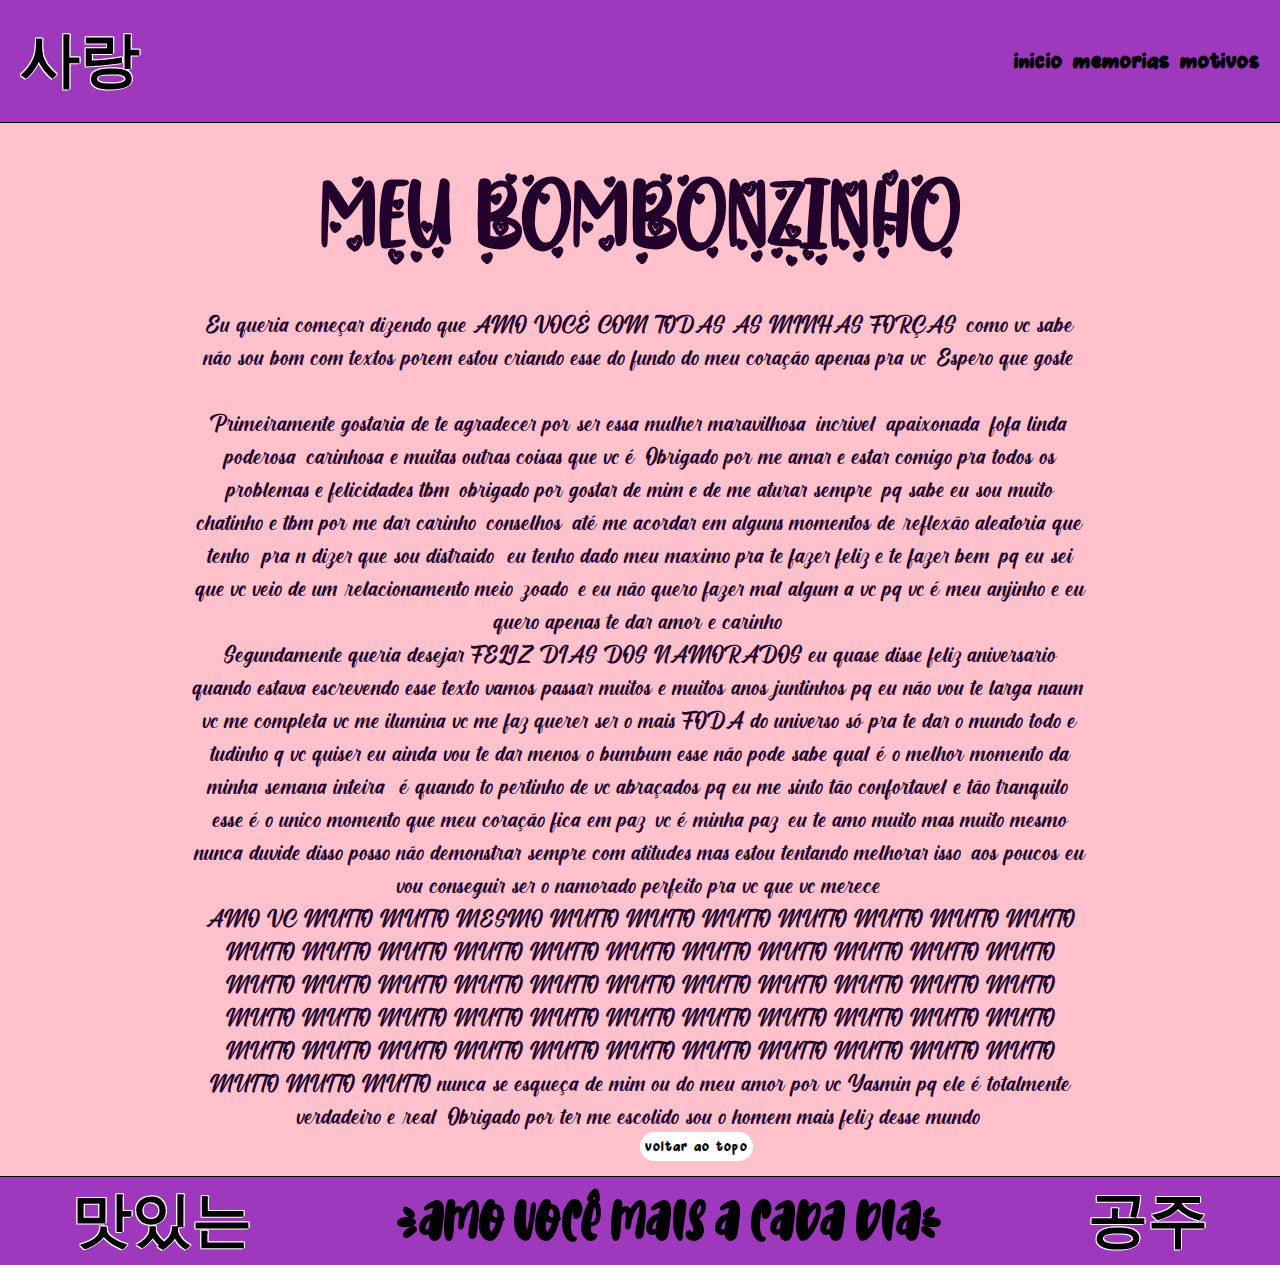
<file: index.html>
<!DOCTYPE html>
<html lang="pt-BR">
  <head>
    <meta charset="UTF-8" />
    <meta http-equiv="X-UA-Compatible" content="IE=edge" />
    <meta name="viewport" content="width=device-width"  initial-scale="1.0" />

    <link rel="stylesheet" href="./tudo/css/style.css">
    <link rel="stylesheet" href="./tudo/css/fonts.css" />
    <link rel="stylesheet" href="./tudo/css/momentos/variaveis.css" />
    <link rel="stylesheet" href="./tudo/css/mobile.css">
    <link rel="shortcut icon" href="./tudo/src/favicon.png" type="image/x-icon" />

    <title>Feliz dia dos Namorados</title>
  </head>

  <body>
    <!--CABEÇALHO-->
    <header id="header">
      <div class="header">
        <h2>사랑</h2>
        <nav class="nav1">
          <div class="headerInfo">
            <ul>
              <li><a class="linkH" href="./index.html" target="_self">inicio</a></li>
              <li><a class="linkH" href="./tudo/momentos.html" target="_self">memorias</a></li>
              <li><a class="linkH" href="./tudo/adicional.html" target="_self">motivos</a></li>
            </ul>
          </div>
        </nav>
      </div>
    </header>
    <main>
      <div class="textoPrincipal">
        <p class="Titulo"><h1>Meu Bombonzinho</h1></p>
          <div class="Texto">
            <p>Eu queria começar dizendo que AMO VOCÊ COM TODAS AS MINHAS FORÇAS, como vc sabe não sou bom com textos
              porem estou criando esse do fundo do meu coração apenas pra vc. Espero que goste.<br>

              <br>Primeiramente gostaria de te agradecer por ser essa mulher maravilhosa, incrivel, apaixonada, fofa
              linda, poderosa, carinhosa e muitas outras coisas que vc é, Obrigado por me amar e estar comigo pra todos
              os problemas e felicidades tbm, obrigado por gostar de mim e de me aturar sempre, pq sabe eu sou muito chatinho
              e tbm por me dar carinho, conselhos, até me acordar em alguns momentos de reflexão aleatoria que tenho (pra n dizer
              que sou distraido) eu tenho dado meu maximo pra te fazer feliz e te fazer bem, pq eu sei que vc veio de um relacionamento
              meio zoado, e eu não quero fazer mal algum a vc pq vc é meu anjinho e eu quero apenas te dar amor e carinho.


              <br>Segundamente queria desejar FELIZ DIAS DOS NAMORADOS eu quase disse feliz aniversario quando estava escrevendo esse texto
              vamos passar muitos e muitos anos juntinhos pq eu não vou te larga naum, vc me completa vc me ilumina vc me faz querer
              ser o mais FODA do universo só pra te dar o mundo todo e tudinho q vc quiser eu ainda vou te dar menos o bumbum esse não pode
              sabe qual é o melhor momento da minha semana inteira? é quando to pertinho de vc abraçados pq eu me sinto tão confortavel e tão
              tranquilo, esse é o unico momento que meu coração fica em paz. vc é minha paz, eu te amo muito mas muito mesmo nunca duvide disso
              posso não demonstrar sempre com atitudes mas estou tentando melhorar isso, aos poucos eu vou conseguir ser o namorado perfeito pra vc
              que vc merece.<br>

              AMO VC MUITO MUITO MESMO MUITO MUITO MUITO MUITO MUITO MUITO MUITO MUITO MUITO MUITO MUITO MUITO MUITO MUITO MUITO MUITO
              MUITO MUITO MUITO MUITO MUITO MUITO MUITO MUITO MUITO MUITO MUITO MUITO MUITO MUITO MUITO MUITO MUITO
              MUITO MUITO MUITO MUITO MUITO MUITO MUITO MUITO MUITO MUITO MUITO MUITO MUITO MUITO MUITO MUITO MUITO MUITO MUITO MUITO MUITO
              nunca se esqueça de mim ou do meu amor por vc Yasmin pq ele é totalmente verdadeiro e real. Obrigado por ter me escolido sou o homem
              mais feliz desse mundo.
            </p>
          </div>
      </div>
      <a class="voltar" href="#header">voltar ao topo</a>
    </main>
    <footer>
      <h2 >맛있는</h2>
      <h6>[AMO VOCÊ MAIS A CADA DIA]</h6>
      <h2 >공주</h2>
    </footer>
  </body>
</html>
</file>
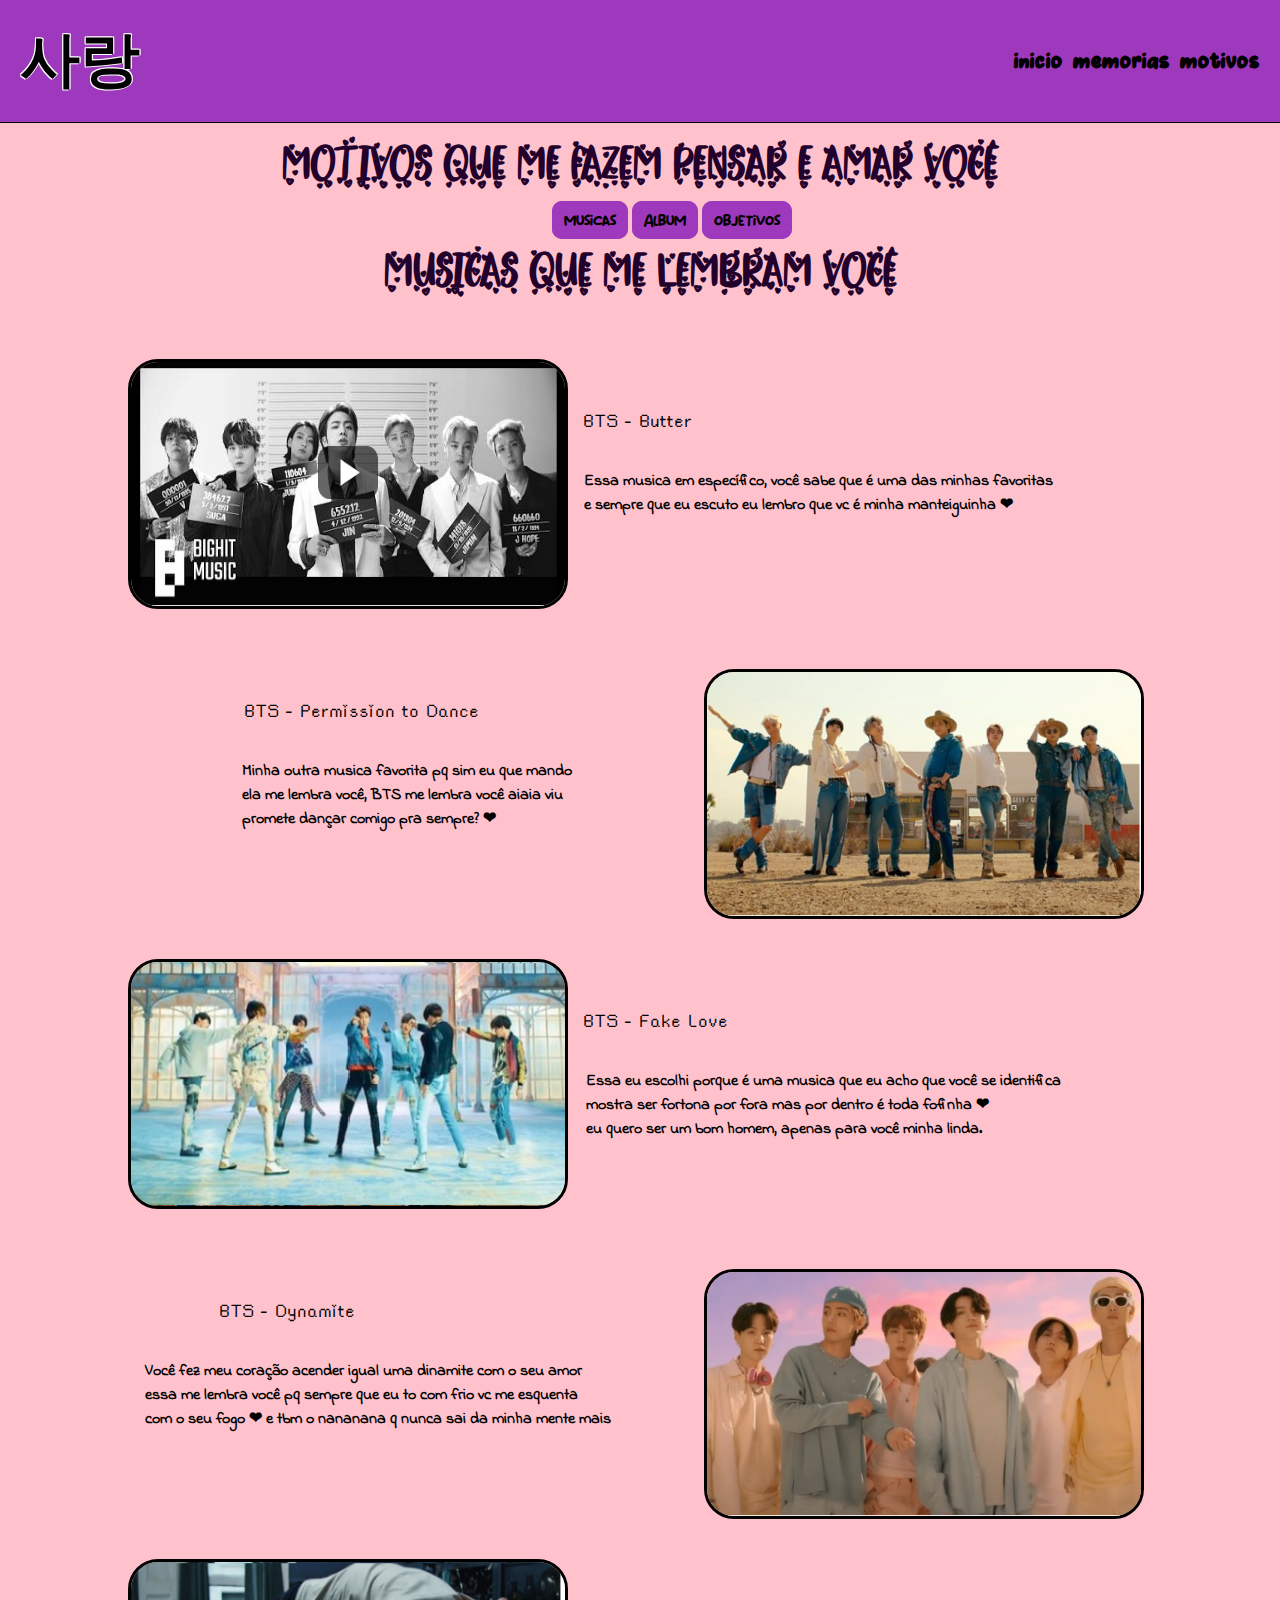
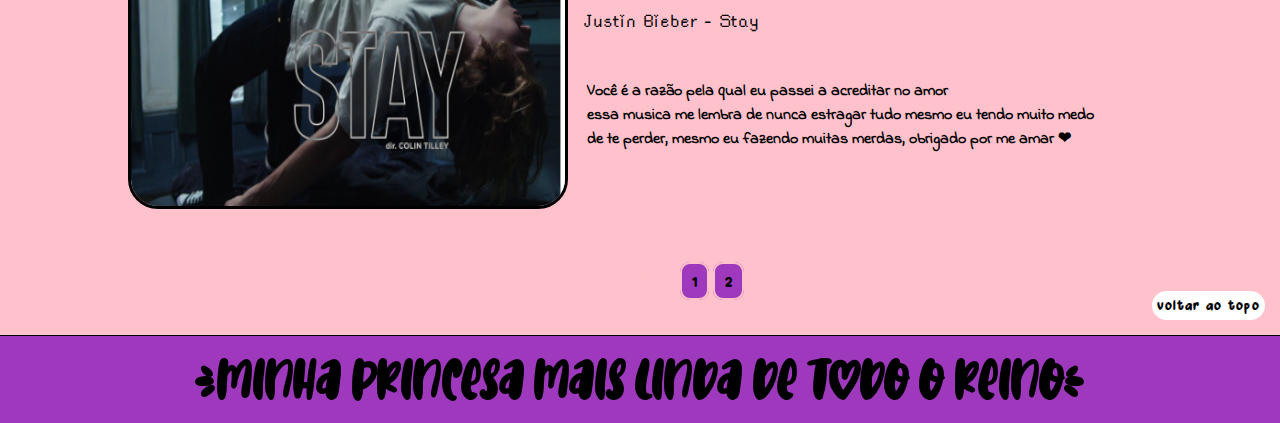
<file: tudo/adicional.html>
<!DOCTYPE html>
<html lang="pt-BR">
  <head>
    <meta charset="UTF-8" />
    <meta http-equiv="X-UA-Compatible" content="IE=edge" />
    <meta name="viewport" content="width=device-width" initial-scale=1.0" />
    <link rel="stylesheet" href="./css/motivos.css" />
    <link rel="stylesheet" href="./css/fonts.css" />
    <link rel="stylesheet" href="./css/momentos/variaveis.css" />
    <link rel="stylesheet" href="./css/mobile.css">

    <link rel="shortcut icon" href="./src/favicon.png" type="image/x-icon" />

    <link rel="preconnect" href="https://fonts.googleapis.com">
    <link rel="preconnect" href="https://fonts.gstatic.com" crossorigin>
    <link href="https://fonts.googleapis.com/css2?family=Indie+Flower&display=swap" rel="stylesheet">

    <title>Motivos</title>
  </head>

  <body>
    <!--CABEÇALHO-->
    <header id="header">
      <div class="header">
        <h2>사랑</h2>
        <nav class="nav1">
          <div class="headerInfo">
            <ul>
              <li>
                <a class="linkH" href="../index.html" target="_self">inicio</a>
              </li>
              <li>
                <a class="linkH" href="./momentos.html" target="_self">memorias</a>
              </li>
              <li>
                <a class="linkH" href="./adicional.html" target="_self">motivos</a>
              </li>
            </ul>
          </div>
        </nav>
      </div>
    </header>
    <main>
      <h1>motivos que me fazem pensar e amar você</h1>
      <nav>
        <ul class="nav3">
          <li><a class="pag" href="./adicional.html" >musicas</a></li>
          <li><a class="pag" href="./bilhetes.html">Album</a></li>
          <li><a class="pag" href="./objetivos.html">objetivos</a></li>
        </ul>
      </nav>
      <h1>musicas que me lembram você</h1>
      <!--Video lado esquerdo 1-->
      <div>
        <div class="videos">
          <img class="video bts1" src="./fotos/bts-1.png" alt="">
            
            <p class="paragrafo1">
            BTS - Butter <br>
            <p class="paragrafo2">
              Essa musica em específico, você sabe que é uma das minhas favoritas<br>
              e sempre que eu escuto eu lembro que vc é minha manteiguinha ❤
            </p> 
          </p>
        </div>
      </div>
      <!--Video lado direito 2-->
      <div>
        <div class="videos">
          <img class="videoDireita" src="./fotos/bts2.png" alt="">
          <p class="paragrafo3">
            BTS - Permission to Dance <br>
            <p class="paragrafo4">
              Minha outra musica favorita pq sim eu que mando<br>
               ela me lembra você, BTS me lembra você aiaia viu<br>
               promete dançar comigo pra sempre? ❤
            </p> 
          </p>
        </div>
      </div>
      <!--Video lado esquerdo 3-->
      <div>
        <div class="videos">
          <img class="video" src="./fotos/bts-3.png" alt="">
          <p class="paragrafo5">
            BTS - Fake Love <br>
            <p class="paragrafo6">
              Essa eu escolhi porque é uma musica que eu acho que você se identifica<br> mostra ser fortona por fora mas por dentro é toda fofinha ❤<br>
              eu quero ser um bom homem, apenas para você minha linda.
            </p> 
          </p>
        </div>
      </div>
      <!--Video lado direito 4-->
      <div>
        <div class="videos">
          <img class="videoDireita" src="./fotos/bts-4.png" alt="">
          <p class="paragrafo7">
            BTS - Dynamite<br>
            <p class="paragrafo8">
              Você fez meu coração acender igual uma dinamite com o seu amor<br> essa me lembra você
              pq sempre que eu to com frio vc me esquenta<br> com o 
              seu fogo ❤ e tbm o nananana q nunca sai da minha mente mais  
            </p> 
          </p>
        </div>
      </div>
      <!--Video lado esquerdo 5-->
      <div>
        <div class="videos">
          <img class="video" src="./fotos/justin-1.png" alt="">
          <p class="paragrafo9">
            Justin Bieber - Stay <br>
            <p class="paragrafo10">
              Você é a razão pela qual eu passei a acreditar no amor<br>
               essa musica me lembra de nunca estragar tudo mesmo eu tendo muito medo<br>
                de te perder, mesmo eu fazendo muitas merdas, obrigado por me amar ❤
            </p> 
          </p>
        </div>
      </div>
      <nav>
        <ul class="nav2">
          <li><a class="pagina" href="./adicional.html" >1</a></li>
          <li><a class="pagina" href="./adicional2.html">2</a></li>
        </ul>
      </nav>
      <a class="voltar" href="#header">voltar ao topo</a>
    </main>
    <footer>
      <h6>[Minha princesa mais linda de todO O reinO]</h6>
    </footer>
  </body>
</html>
</file>
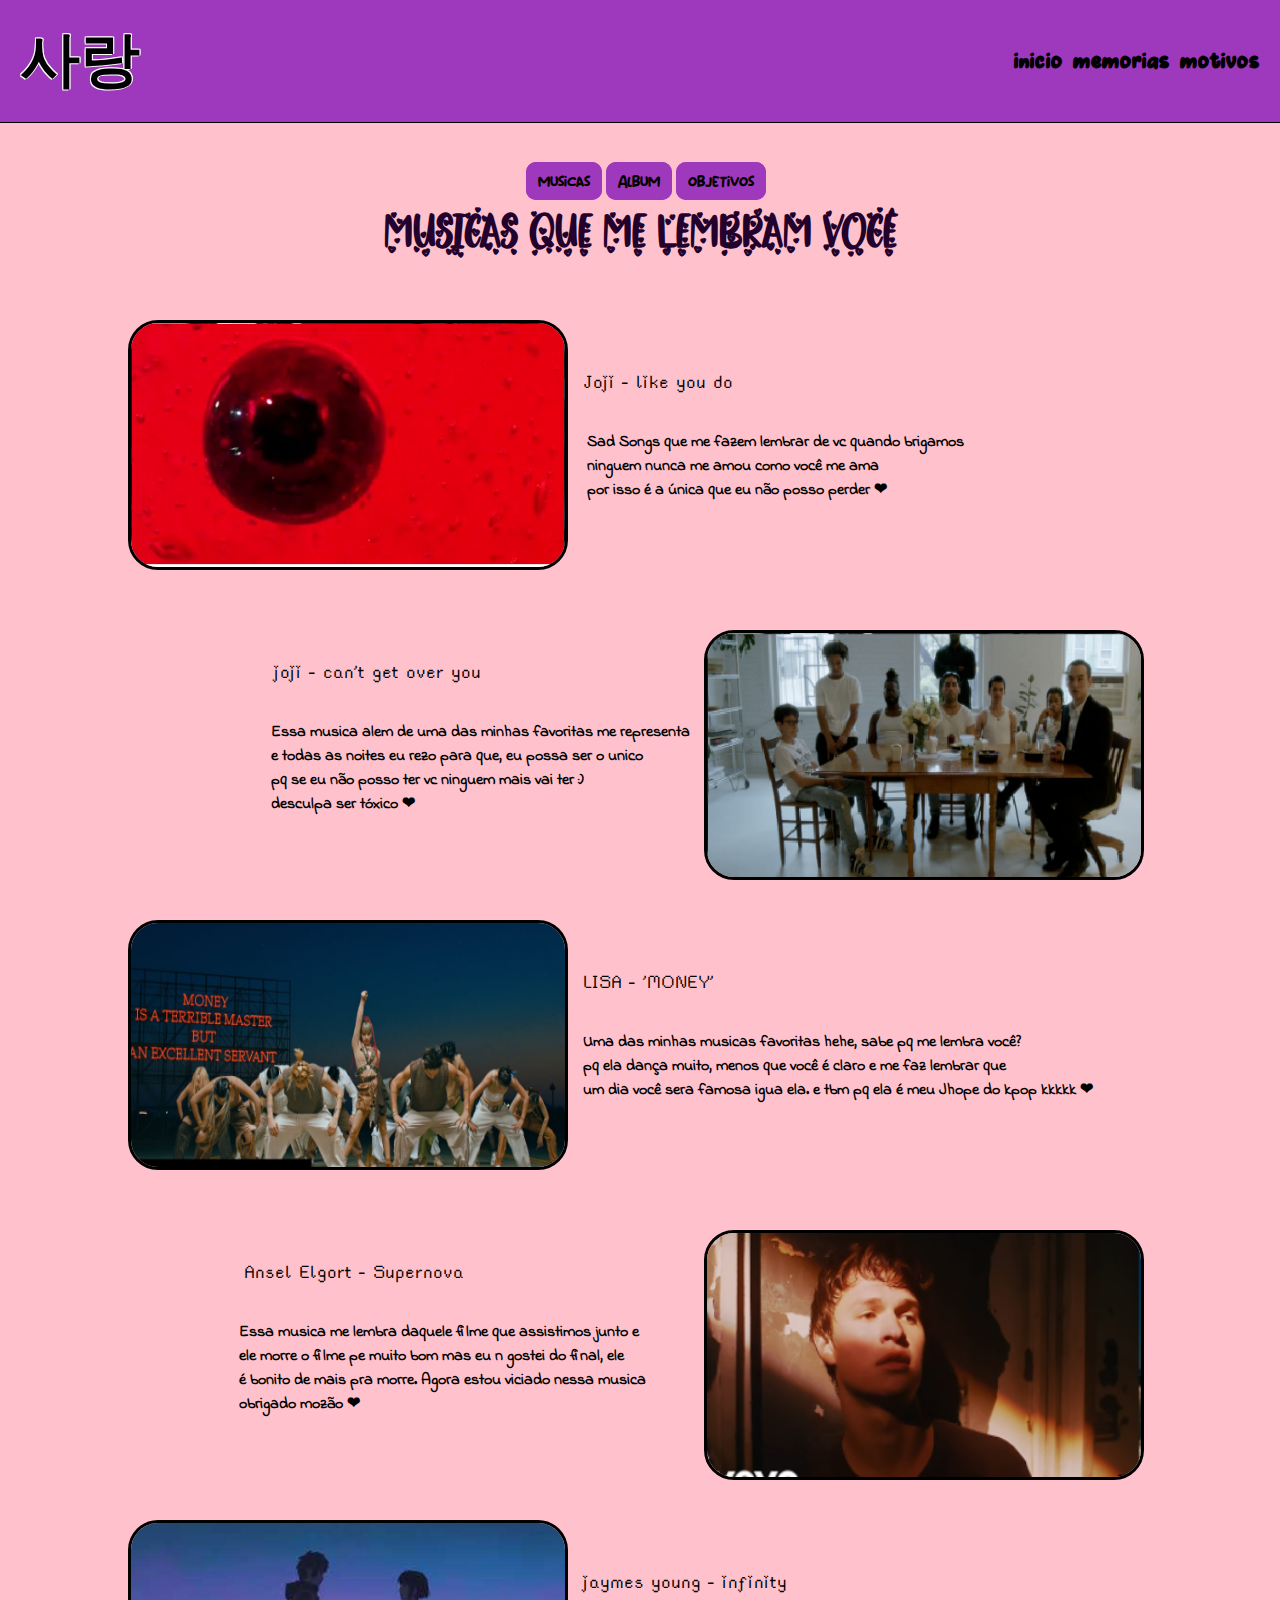
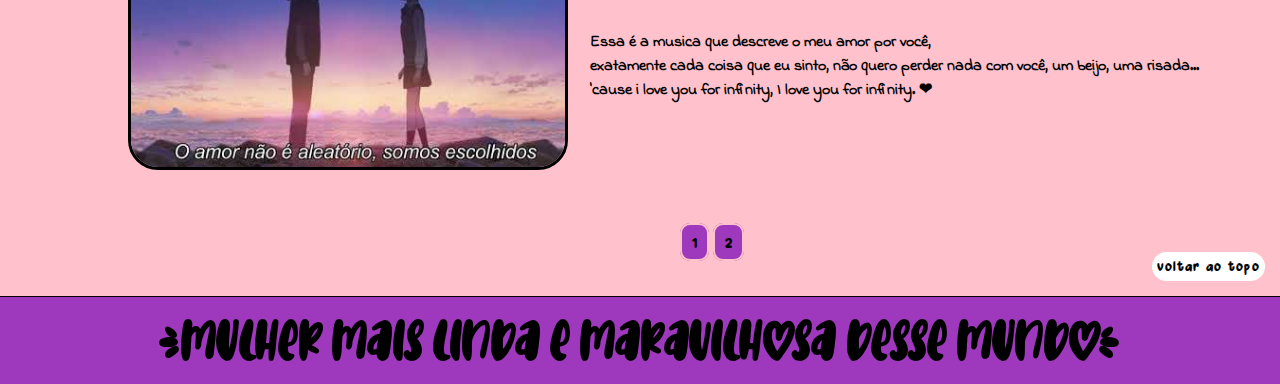
<file: tudo/adicional2.html>
<!DOCTYPE html>
<html lang="pt-BR">
  <head>
    <meta charset="UTF-8" />
    <meta http-equiv="X-UA-Compatible" content="IE=edge" />
    <meta name="viewport" content="width=device-width" initial-scale=1.0" />
    <link rel="stylesheet" href="./css/motivos.css" />
    <link rel="stylesheet" href="./css/fonts.css" />
    <link rel="stylesheet" href="" />
    <link rel="stylesheet" href="./css/momentos/variaveis.css" />
    <link rel="stylesheet" href="./css/mobile.css">

    <link rel="shortcut icon" href="./src/favicon.png" type="image/x-icon" />

    <link rel="preconnect" href="https://fonts.googleapis.com">
    <link rel="preconnect" href="https://fonts.gstatic.com" crossorigin>
    <link href="https://fonts.googleapis.com/css2?family=Indie+Flower&display=swap" rel="stylesheet">
    <title>Motivos</title>
  </head>

  <body>
    <!--CABEÇALHO-->
    <header id="header">
      <div class="header">
        <h2>사랑</h2>
        <nav class="nav1">
          <div class="headerInfo">
            <ul>
              <li>
                <a class="linkH" href="../index.html" target="_self">inicio</a>
              </li>
              <li>
                <a class="linkH" href="./momentos.html" target="_self"
                  >memorias</a
                >
              </li>
              <li>
                <a class="linkH" href="./adicional.html" target="_self"
                  >motivos</a
                >
              </li>
            </ul>
          </div>
        </nav>
      </div>
    </header>
    <main>
      <nav>
        <ul class="nav4">
          <li><a class="pag" href="./adicional.html" >musicas</a></li>
          <li><a class="pag" href="./bilhetes.html">Album</a></li>
          <li><a class="pag" href="./objetivos.html">objetivos</a></li>
        </ul>
      </nav>
      <h1>musicas que me lembram você</h1>
      <!--Video lado esquerdo 1-->
      <div>
        <div class="videos">
          <img class="video" src="./fotos/joji-1.png" alt="">
          <p class="paragrafo11">
            Joji - like you do <br>
            <p class="paragrafo12">
              Sad Songs que me fazem lembrar de vc quando brigamos<br>
              ninguem nunca me amou como você me ama<br>
              por isso é a única que eu não posso perder ❤
            </p> 
          </p>
        </div>
      </div>
      <!--Video lado direito 2-->
      <div>
        <div class="videos">
          <img class="videoDireita" src="./fotos/joji-2.png" alt="">
          <p class="paragrafo13">
            joji - can't get over you <br>
            <p class="paragrafo14">
              Essa musica alem de uma das minhas favoritas me representa
              <br>e todas as noites eu rezo para que, eu possa ser o unico<br>
               pq se eu não posso ter vc ninguem mais vai ter :)<br> desculpa ser tóxico ❤
            </p> 
          </p>
        </div>
      </div>
      <!--Video lado esquerdo 3-->
      <div>
        <div class="videos">
          <img class="video" src="./fotos/lisa-1.png" alt="">
          <p class="paragrafo15">
            LISA - 'MONEY' <br>
            <p class="paragrafo16">
              Uma das minhas musicas favoritas hehe, sabe pq me lembra você?<br>
               pq ela dança muito, menos que você é claro e me faz lembrar que<br> um dia
               você sera famosa igua ela. e tbm pq ela é meu Jhope do kpop kkkkk ❤
            </p> 
          </p>
        </div>
      </div>
      <!--Video lado direito 4-->
      <div>
        <div class="videos">
          <img class="videoDireita" src="./fotos/ansel-1.png" alt="">
          <p class="paragrafo17">
            Ansel Elgort - Supernova<br>
            <p class="paragrafo18">
              Essa musica me lembra daquele filme que assistimos junto e<br> ele morre
               o filme pe muito bom mas eu n gostei do final, ele <br>é bonito de mais pra morre.
                Agora estou viciado nessa musica<br> obrigado mozão ❤
            </p> 
          </p>
        </div>
      </div>
      <!--Video lado esquerdo 5-->
      <div>
        <div class="videos">
          <img class="video" src="./fotos/love-1.png" alt="">
          <p class="paragrafo19">
            jaymes young - infinity <br>
            <p class="paragrafo20">
              Essa é a musica que descreve o meu amor por você,<br>
               exatamente cada coisa que eu sinto, não quero perder nada com você, um beijo, uma risada...<br>
               'cause i love you for infinity, I love you for infinity. ❤
            </p> 
          </p>
        </div>
      </div>
      <nav>
        <ul class="nav2">
          <li><a class="pagina" href="./adicional.html" >1</a></li>
          <li><a class="pagina" href="./adicional2.html">2</a></li>
        </ul>
      </nav>
      <a class="voltar" href="#header">voltar ao topo</a>
    </main>
    <footer>
      <h6>[Mulher mais linda e maravilhosa desse mundo]</h6>
    </footer>
  </body>
</html>
</file>
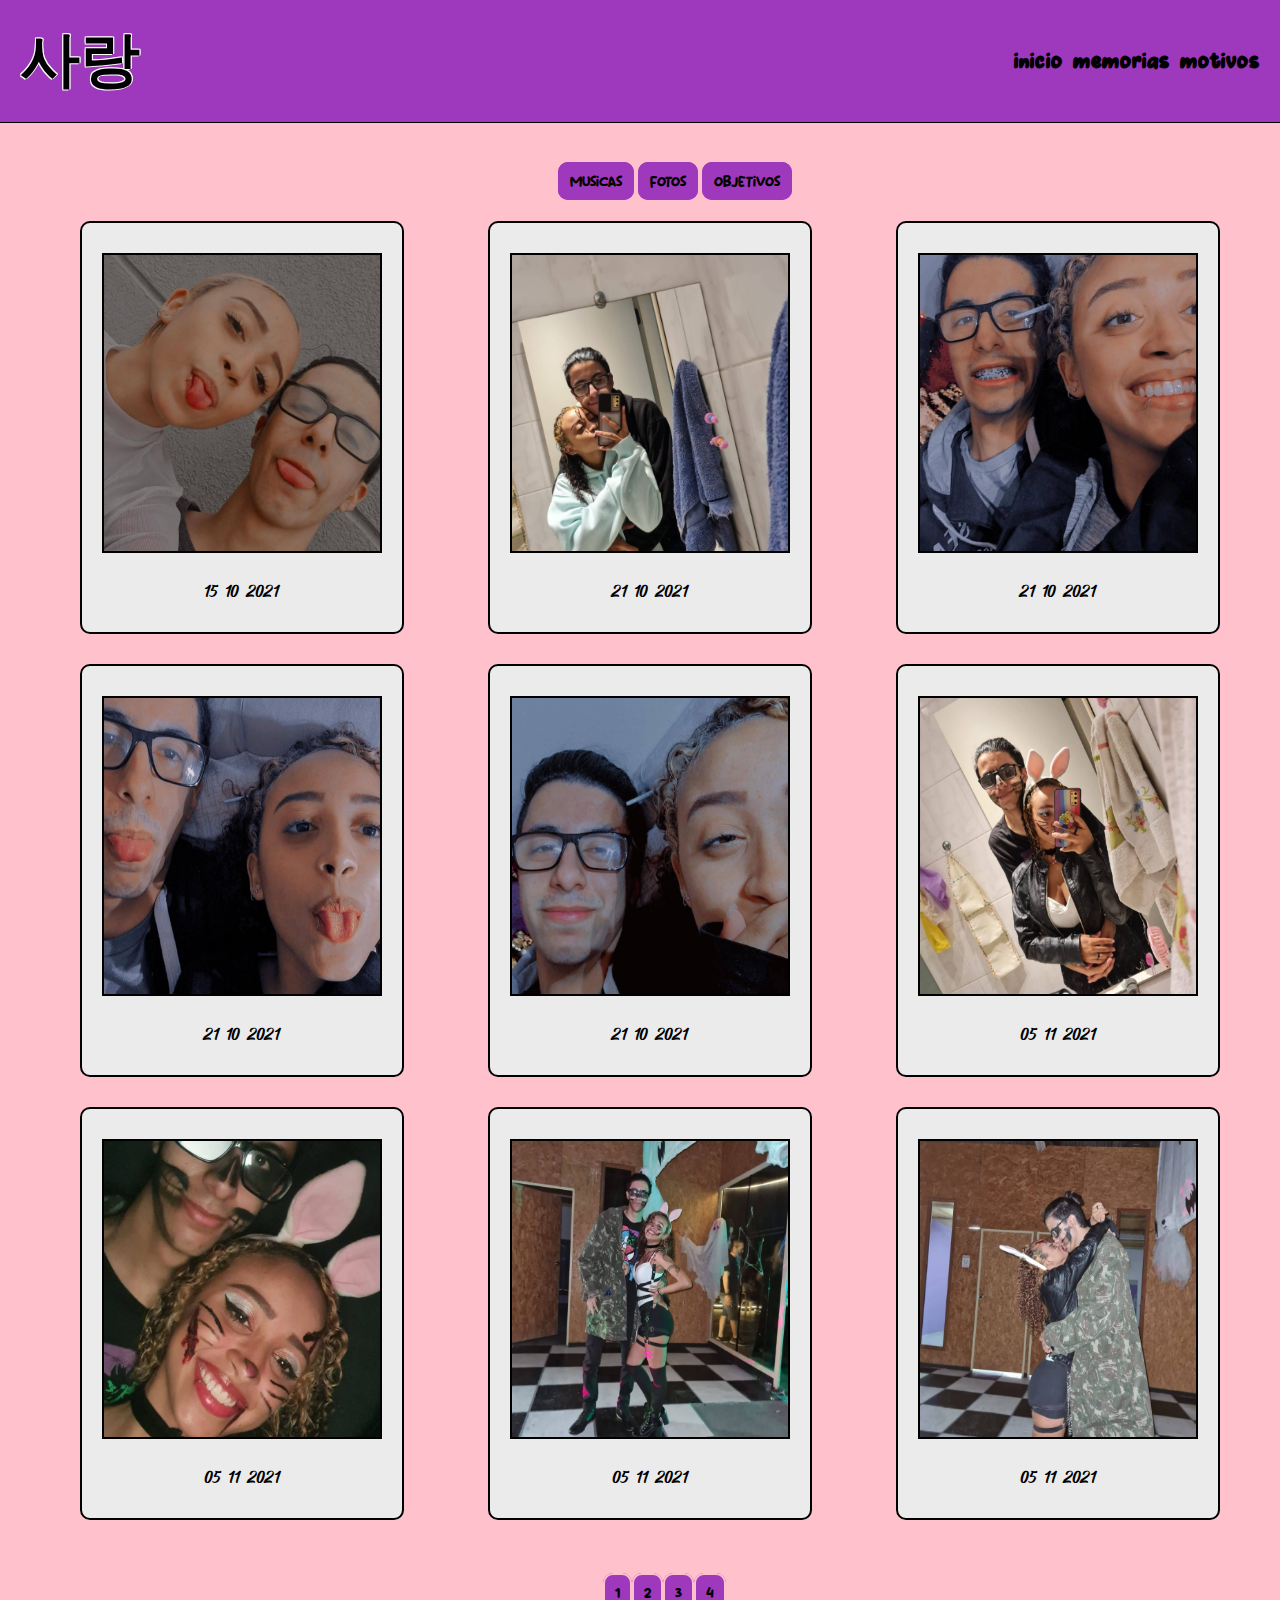
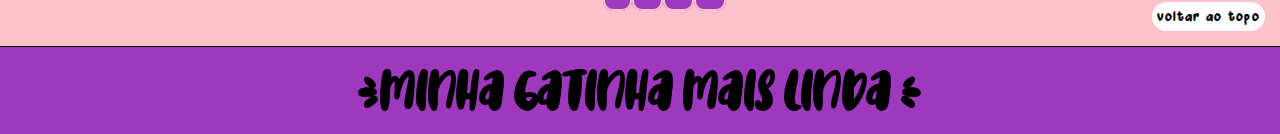
<file: tudo/bilhete2.html>
<!DOCTYPE html>
<html lang="pt-BR">
  <head>
    <meta charset="UTF-8" />
    <meta http-equiv="X-UA-Compatible" content="IE=edge" />
    <meta name="viewport" content="width=device-width" initial-scale=1.0" />
    <link rel="stylesheet" href="./css/fonts.css" />
    <link rel="stylesheet" href="./css/bilhetes.css" />
    <link rel="stylesheet" href="./css/momentos/variaveis.css" />
    <link rel="stylesheet" href="./css/mobile.css">

    <link rel="shortcut icon" href="./src/favicon.png" type="image/x-icon" />

    <link rel="preconnect" href="https://fonts.googleapis.com">
    <link rel="preconnect" href="https://fonts.gstatic.com" crossorigin>
    <link href="https://fonts.googleapis.com/css2?family=Indie+Flower&display=swap" rel="stylesheet">
    <title>Motivos</title>
  </head>

  <body>
    <!--CABEÇALHO-->
    <header id="header">
      <div class="header">
        <h2>사랑</h2>
        <nav class="nav1">
          <div class="headerInfo">
            <ul>
              <li>
                <a class="linkH" href="../index.html" target="_self">inicio</a>
              </li>
              <li>
                <a class="linkH" href="./momentos.html" target="_self"
                  >memorias</a
                >
              </li>
              <li>
                <a class="linkH" href="./adicional.html" target="_self"
                  >motivos</a
                >
              </li>
            </ul>
          </div>
        </nav>
      </div>
    </header>
    <main>
      <nav>
        <ul class="nav4">
          <li><a class="pag" href="./adicional.html" >musicas</a></li>
          <li><a class="pag" href="./bilhetes.html">fotos</a></li>
          <li><a class="pag" href="./objetivos.html">objetivos</a></li>
        </ul>
      </nav>
      <div>
        <div class="bilhete">
          <img class="imagem" src="./Album/IMG-10.png" alt="ao seu lado" title="Ao seu lado ❤">
          <p class="texto">[15/10/2021]</p>
        </div>
        <div class="bilhete">
          <img class="imagem" src="./Album/IMG-11.png" alt="ao seu lado" title="Ao seu lado ❤">
          <p class="texto">[21/10/2021]</p>
        </div>
        <div class="bilhete">
          <img class="imagem" src="./Album/IMG-12.png" alt="ao seu lado" title="Ao seu lado ❤">
          <p class="texto">[21/10/2021]</p>
        </div>
        <div class="bilhete">
          <img class="imagem" src="./Album/IMG-13.png" alt="ao seu lado" title="Ao seu lado ❤">
          <p class="texto">[21/10/2021]</p>
        </div>
        <div class="bilhete">
          <img class="imagem" src="./Album/IMG-14.png" alt="ao seu lado" title="Ao seu lado ❤">
          <p class="texto">[21/10/2021]</p>
        </div>
        <div class="bilhete">
          <img class="imagem" src="./Album/IMG-15.png" alt="ao seu lado" title="Ao seu lado ❤">
          <p class="texto">[05/11/2021]</p>
        </div>
        <div class="bilhete">
          <img class="imagem" src="./Album/IMG-16.png" alt="ao seu lado" title="Ao seu lado ❤">
          <p class="texto">[05/11/2021]</p>
        </div>
        <div class="bilhete">
          <img class="imagem" src="./Album/IMG-17.png" alt="ao seu lado" title="Ao seu lado ❤">
          <p class="texto">[05/11/2021]</p>
        </div>
        <div class="bilhete">
          <img class="imagem" src="./Album/IMG-18.png" alt="ao seu lado" title="Ao seu lado ❤">
          <p class="texto">[05/11/2021]</p>
        </div>
      </div>
      <nav>
        <ul class="nav2">
          <li><a class="pagina" href="./bilhetes.html">1</a></li>
          <li><a class="pagina" href="./bilhete2.html">2</a></li>
          <li><a class="pagina" href="./bilhete3.html">3</a></li>
          <li><a class="pagina" href="./bilhete4.html">4</a></li>
        </ul>
      </nav>
      <a class="voltar" href="#header">voltar ao topo</a>
    </main>
    <footer>
      <h6>[Minha Gatinha mais linda ]</h6>
    </footer>
  </body>
</html>
</file>
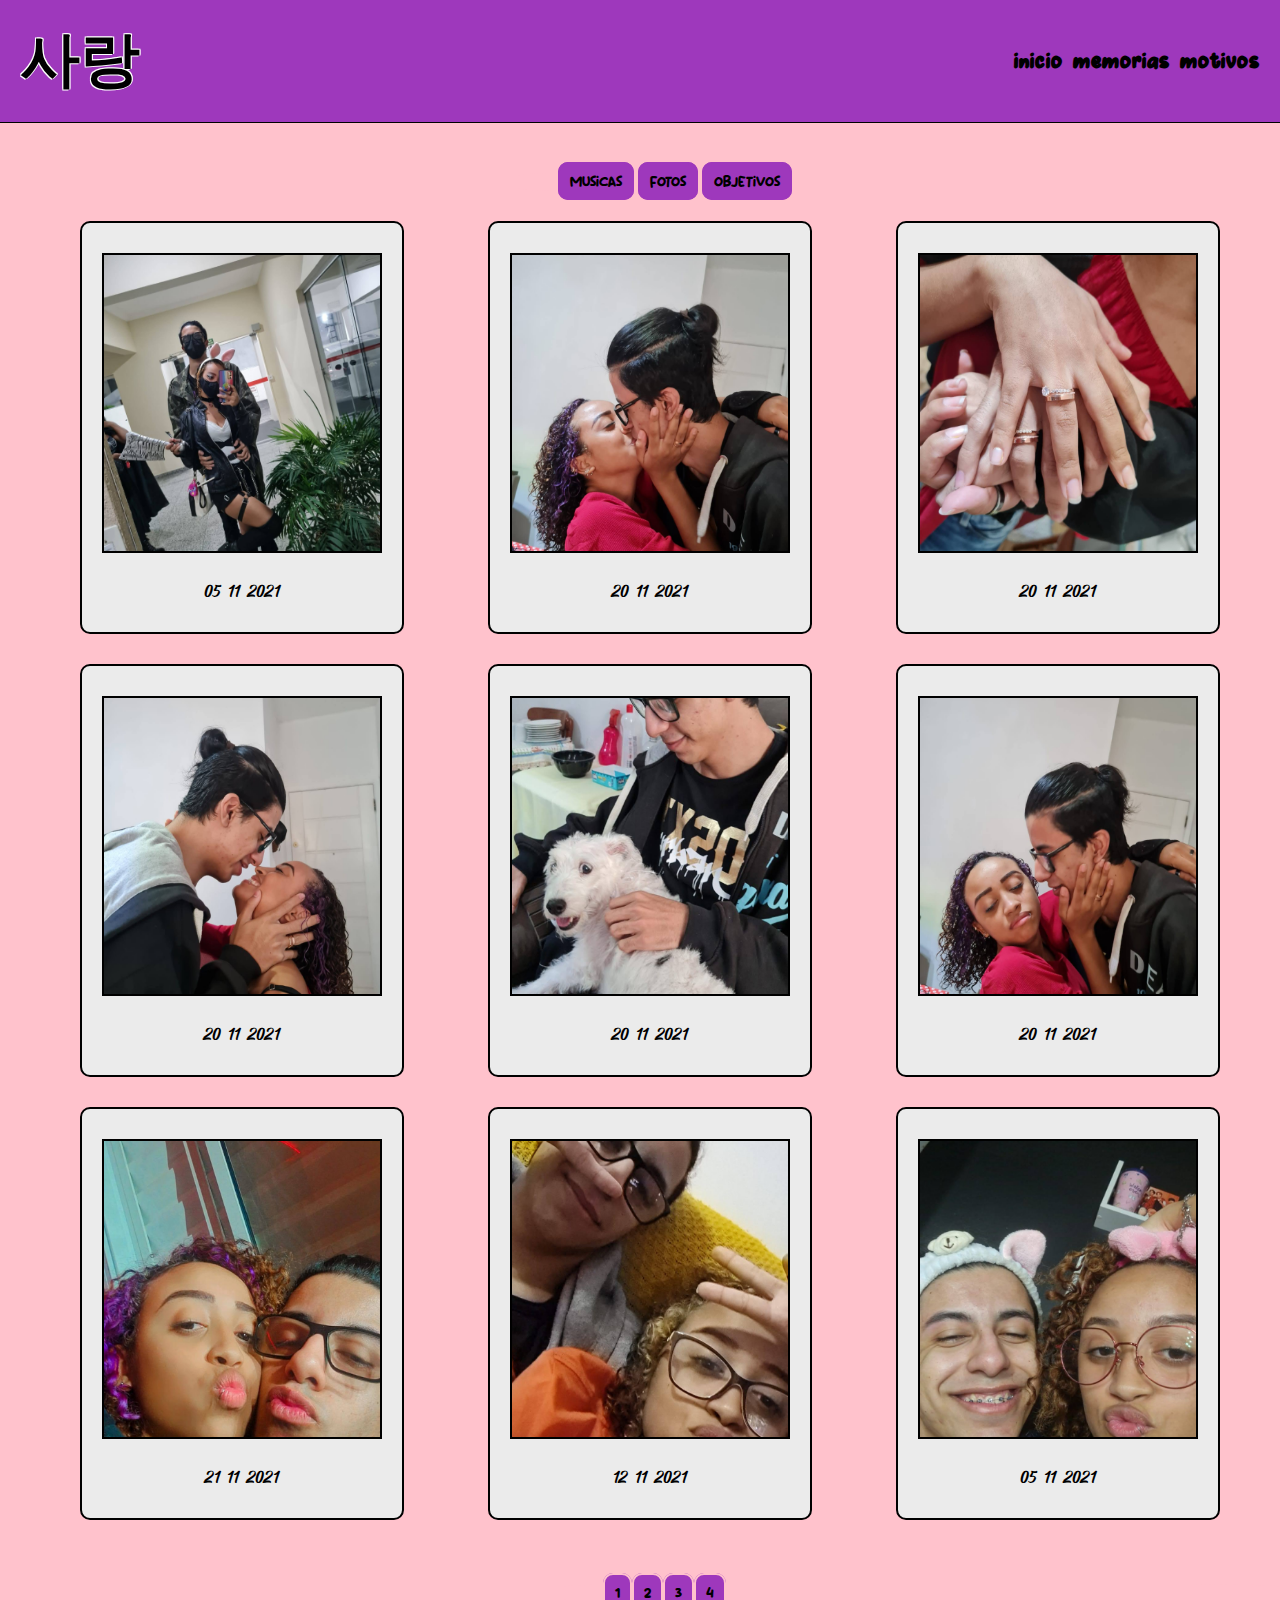
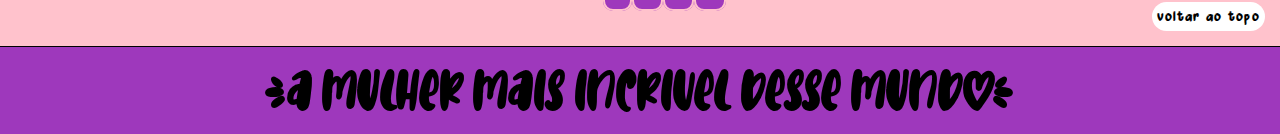
<file: tudo/bilhete3.html>
<!DOCTYPE html>
<html lang="pt-BR">
  <head>
    <meta charset="UTF-8" />
    <meta http-equiv="X-UA-Compatible" content="IE=edge" />
    <meta name="viewport" content="width=device-width" initial-scale=1.0" />
    <link rel="stylesheet" href="./css/fonts.css" />
    <link rel="stylesheet" href="./css/bilhetes.css" />
    <link rel="stylesheet" href="./css/momentos/variaveis.css" />
    <link rel="stylesheet" href="./css/mobile.css">

    <link rel="shortcut icon" href="./src/favicon.png" type="image/x-icon" />

    <link rel="preconnect" href="https://fonts.googleapis.com">
    <link rel="preconnect" href="https://fonts.gstatic.com" crossorigin>
    <link href="https://fonts.googleapis.com/css2?family=Indie+Flower&display=swap" rel="stylesheet">
    <title>Motivos</title>
  </head>

  <body>
    <!--CABEÇALHO-->
    <header id="header"> 
      <div class="header">
        <h2>사랑</h2>
        <nav class="nav1">
          <div class="headerInfo">
            <ul>
              <li>
                <a class="linkH" href="../index.html" target="_self">inicio</a>
              </li>
              <li>
                <a class="linkH" href="./momentos.html" target="_self"
                  >memorias</a
                >
              </li>
              <li>
                <a class="linkH" href="./adicional.html" target="_self"
                  >motivos</a
                >
              </li>
            </ul>
          </div>
        </nav>
      </div>
    </header>
    <main>
      <nav>
        <ul class="nav4">
          <li><a class="pag" href="./adicional.html" >musicas</a></li>
          <li><a class="pag" href="./bilhetes.html">fotos</a></li>
          <li><a class="pag" href="./objetivos.html">objetivos</a></li>
        </ul>
      </nav>
      <div>
        <div class="bilhete">
          <img class="imagem" src="./Album/IMG-19.png" alt="ao seu lado" title="Ao seu lado ❤">
          <p class="texto">[05/11/2021]</p>
        </div>
        <div class="bilhete">
          <img class="imagem" src="./Album/IMG-20.png" alt="ao seu lado" title="Ao seu lado ❤">
          <p class="texto">[20/11/2021]</p>
        </div>
        <div class="bilhete">
          <img class="imagem" src="./Album/IMG-21.png" alt="ao seu lado" title="Ao seu lado ❤">
          <p class="texto">[20/11/2021]</p>
        </div>
        <div class="bilhete">
          <img class="imagem" src="./Album/IMG-22.png" alt="ao seu lado" title="Ao seu lado ❤">
          <p class="texto">[20/11/2021]</p>
        </div>
        <div class="bilhete">
          <img class="imagem" src="./Album/IMG-23.png" alt="ao seu lado" title="Ao seu lado ❤">
          <p class="texto">[20/11/2021]</p>
        </div>
        <div class="bilhete">
          <img class="imagem" src="./Album/IMG-24.png" alt="ao seu lado" title="Ao seu lado ❤">
          <p class="texto">[20/11/2021]</p>
        </div>
        <div class="bilhete">
          <img class="imagem" src="./Album/IMG-25.png" alt="ao seu lado" title="Ao seu lado ❤">
          <p class="texto">[21/11/2021]</p>
        </div>
        <div class="bilhete">
          <img class="imagem" src="./Album/IMG-26.png" alt="ao seu lado" title="Ao seu lado ❤">
          <p class="texto">[12/11/2021]</p>
        </div>
        <div class="bilhete">
          <img class="imagem" src="./Album/IMG-27.png" alt="ao seu lado" title="Ao seu lado ❤">
          <p class="texto">[05/11/2021]</p>
        </div>
      </div>
      <nav>
        <ul class="nav2">
          <li><a class="pagina" href="./bilhetes.html">1</a></li>
          <li><a class="pagina" href="./bilhete2.html">2</a></li>
          <li><a class="pagina" href="./bilhete3.html">3</a></li>
          <li><a class="pagina" href="./bilhete4.html">4</a></li>
        </ul>
      </nav>
      <a class="voltar" href="#header">voltar ao topo</a>
    </main>
    <footer>
      <h6>[A mulher mais incrivel desse mundo]</h6>
    </footer>
  </body>
</html>
</file>
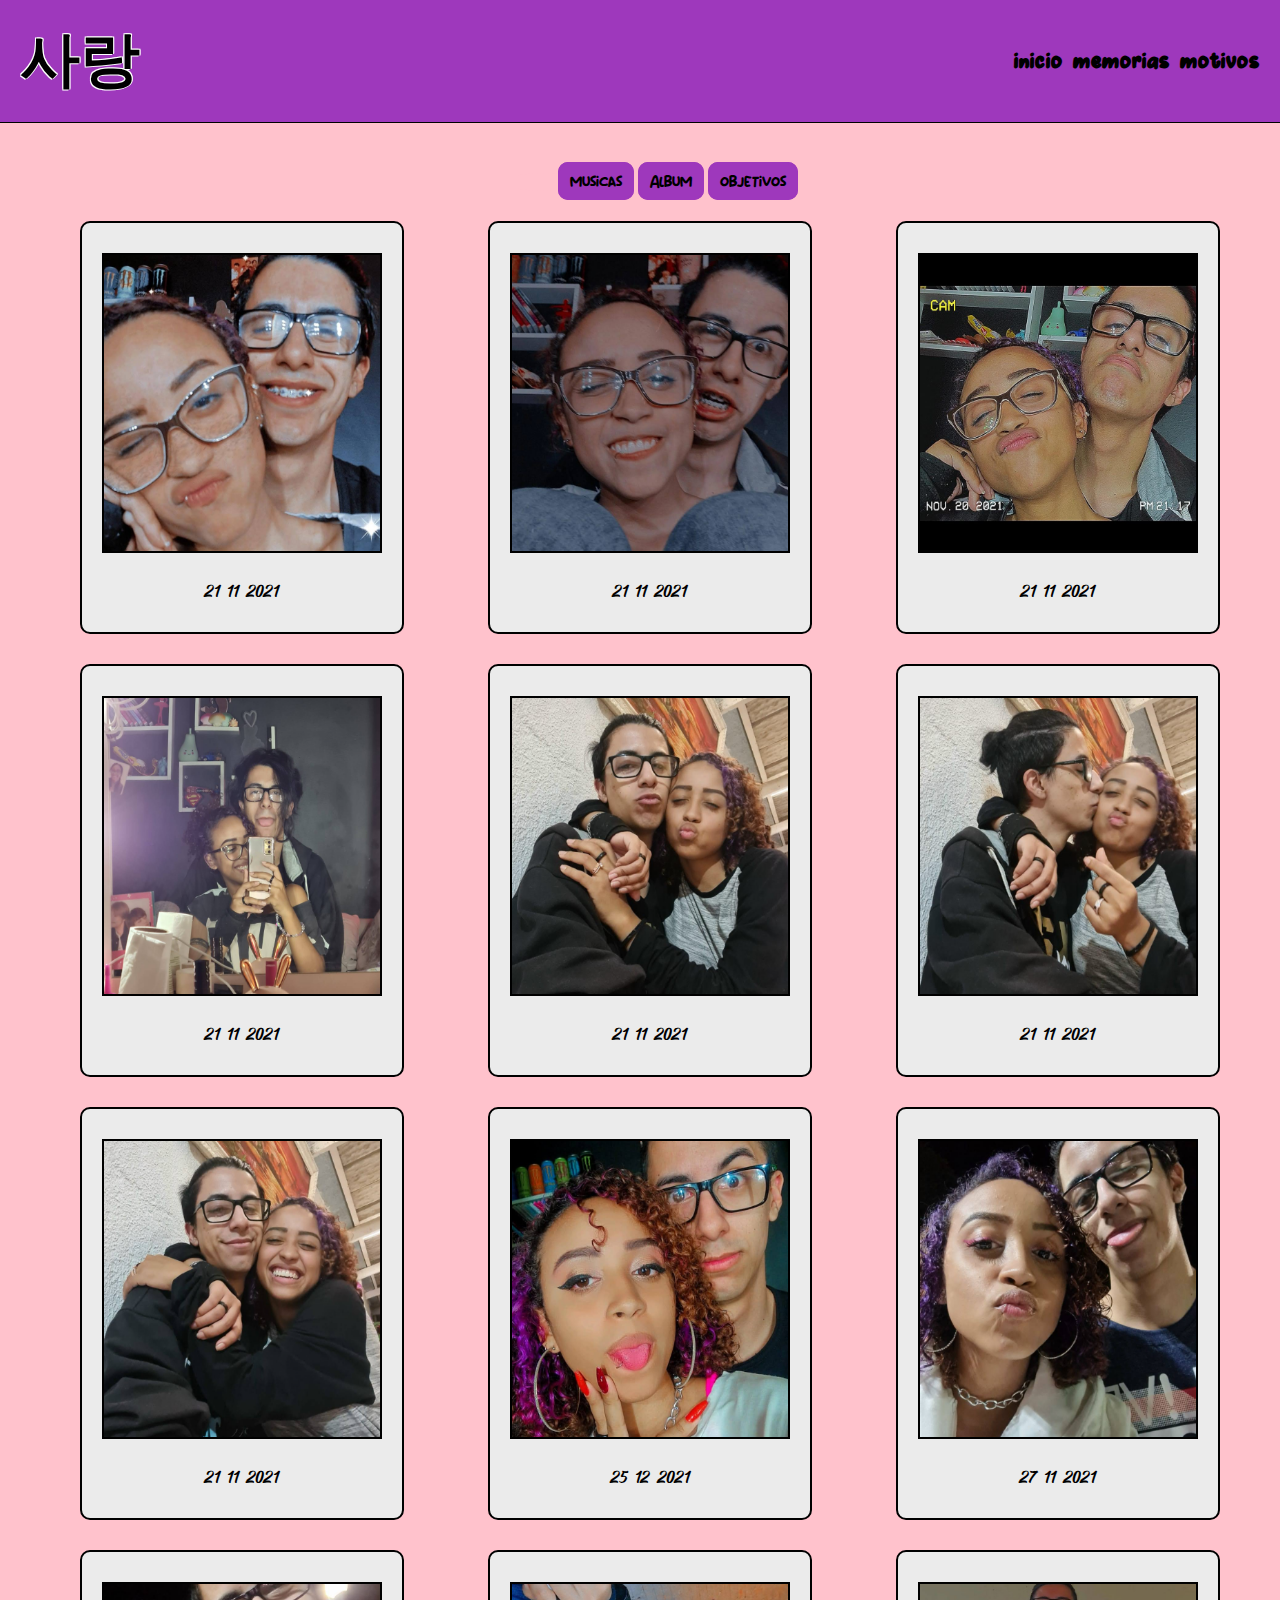
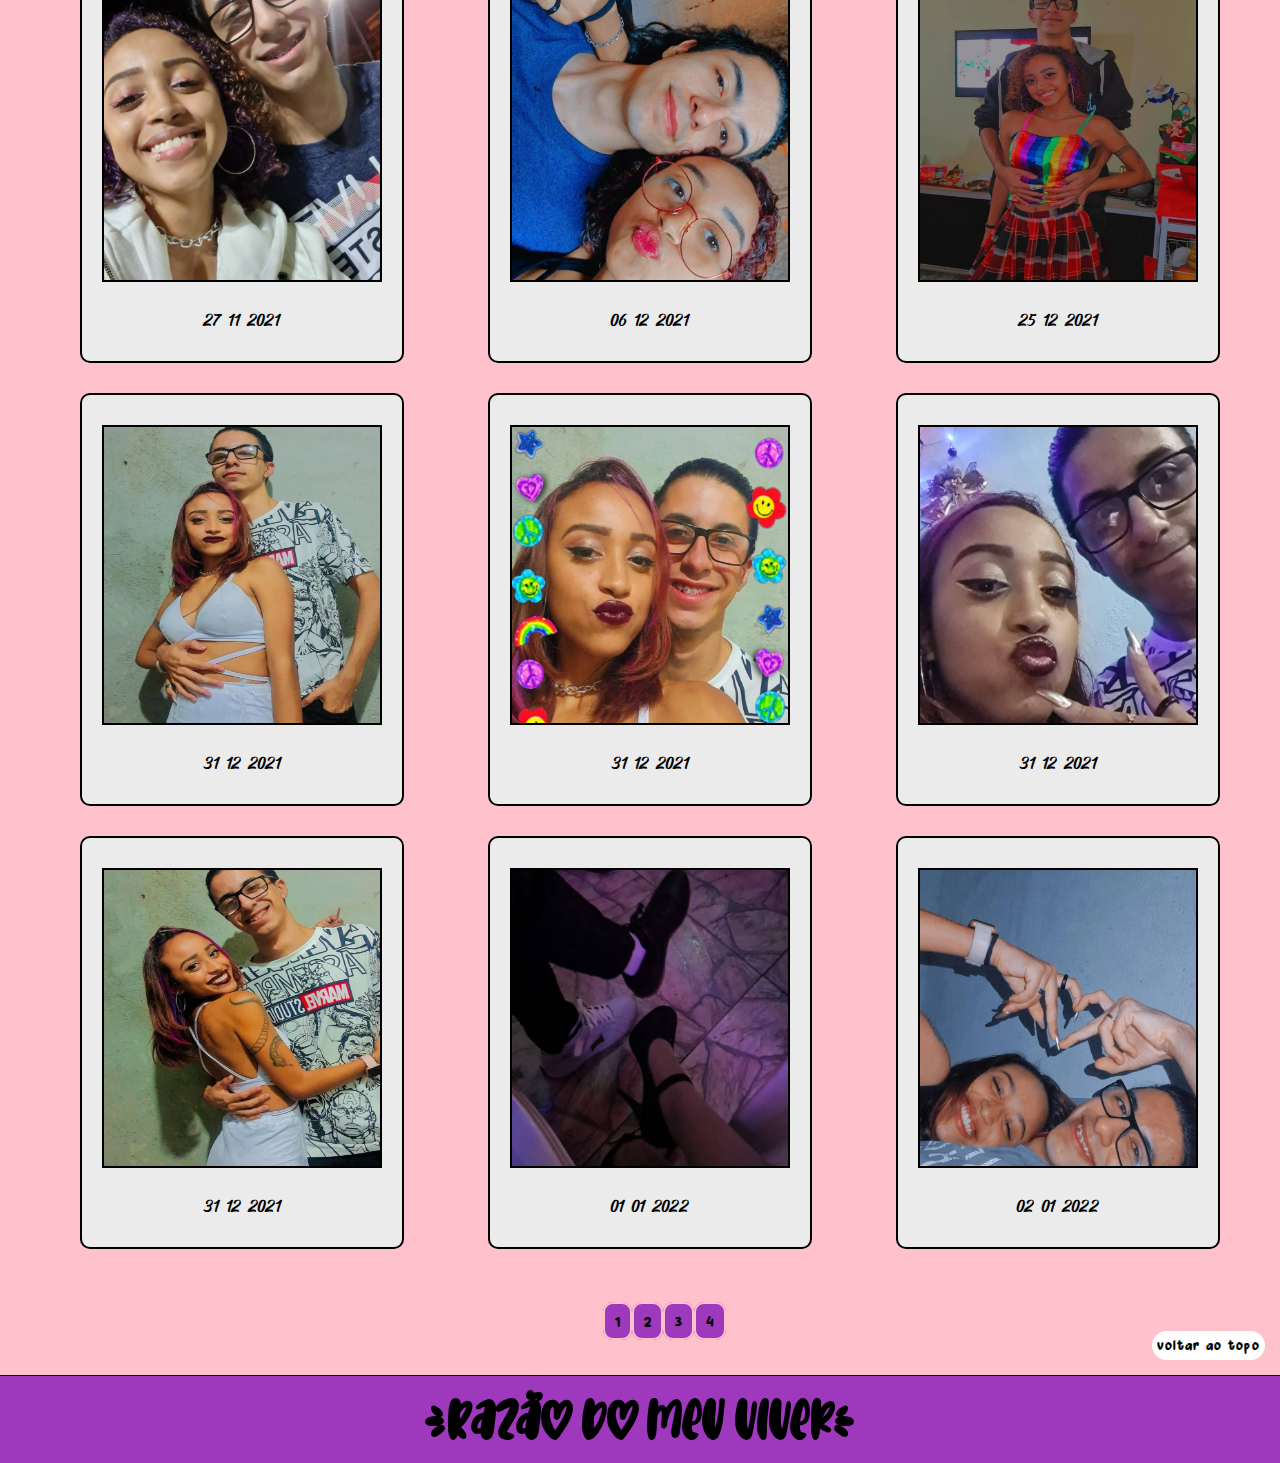
<file: tudo/bilhete4.html>
<!DOCTYPE html>
<html lang="pt-BR">
  <head>
    <meta charset="UTF-8" />
    <meta http-equiv="X-UA-Compatible" content="IE=edge" />
    <meta name="viewport" content="width=device-width", initial-scale=1.0" />
    <link rel="stylesheet" href="./css/fonts.css" />
    <link rel="stylesheet" href="./css/bilhetes.css" />
    <link rel="stylesheet" href="./css/momentos/variaveis.css" />
    <link rel="stylesheet" href="./css/mobile.css">

    <link rel="shortcut icon" href="./src/favicon.png" type="image/x-icon" />
    <link rel="preconnect" href="https://fonts.googleapis.com" />
    <link rel="preconnect" href="https://fonts.gstatic.com" crossorigin />
    <link
      href="https://fonts.googleapis.com/css2?family=Indie+Flower&display=swap"
      rel="stylesheet"
    />
    <title>Motivos</title>
  </head>

  <body>
    <!--CABEÇALHO-->
    <header id="header">
      <div class="header">
        <h2>사랑</h2>
        <nav class="nav1">
          <div class="headerInfo">
            <ul>
              <li>
                <a class="linkH" href="../index.html" target="_self">inicio</a>
              </li>
              <li>
                <a class="linkH" href="./momentos.html" target="_self"
                  >memorias</a
                >
              </li>
              <li>
                <a class="linkH" href="./adicional.html" target="_self"
                  >motivos</a
                >
              </li>
            </ul>
          </div>
        </nav>
      </div>
    </header>
    <main>
      <nav>
        <ul class="nav4">
          <li><a class="pag" href="./adicional.html">musicas</a></li>
          <li><a class="pag" href="./bilhetes.html">Album</a></li>
          <li><a class="pag" href="./objetivos.html">objetivos</a></li>
        </ul>
      </nav>
      <div>
        <div class="bilhete">
          <img class="imagem" src="./Album/IMG-28.png" alt="ao seu lado" title="Ao seu lado ❤">
          <p class="texto">[21/11/2021]</p>
        </div>
        <div class="bilhete">
          <img class="imagem" src="./Album/IMG-29.png" alt="ao seu lado" title="Ao seu lado ❤">
          <p class="texto">[21/11/2021]</p>
        </div>
        <div class="bilhete">
          <img class="imagem" src="./Album/IMG-30.png" alt="ao seu lado" title="Ao seu lado ❤">
          <p class="texto">[21/11/2021]</p>
        </div>
        <div class="bilhete">
          <img class="imagem" src="./Album/IMG-31.png" alt="ao seu lado" title="Ao seu lado ❤">
          <p class="texto">[21/11/2021]</p>
        </div>
        <div class="bilhete">
          <img class="imagem" src="./Album/IMG-32.png" alt="ao seu lado" title="Ao seu lado ❤">
          <p class="texto">[21/11/2021]</p>
        </div>
        <div class="bilhete">
          <img class="imagem" src="./Album/IMG-33.png" alt="ao seu lado" title="Ao seu lado ❤">
          <p class="texto">[21/11/2021]</p>
        </div>
        <div class="bilhete">
          <img class="imagem" src="./Album/IMG-34.png" alt="ao seu lado" title="Ao seu lado ❤">
          <p class="texto">[21/11/2021]</p>
        </div>
        <div class="bilhete">
          <img class="imagem" src="./Album/IMG-35.png" alt="ao seu lado" title="Ao seu lado ❤">
          <p class="texto">[25/12/2021]</p>
        </div>
        <div class="bilhete">
          <img class="imagem" src="./Album/IMG-36.png" alt="ao seu lado" title="Ao seu lado ❤">
          <p class="texto">[27/11/2021]</p>
        </div>
        <div class="bilhete">
          <img class="imagem" src="./Album/IMG-37.png" alt="ao seu lado" title="Ao seu lado ❤">
          <p class="texto">[27/11/2021]</p>
        </div>
        <div class="bilhete">
          <img class="imagem" src="./Album/IMG-38.png" alt="ao seu lado" title="Ao seu lado ❤">
          <p class="texto">[06/12/2021]</p>
        </div>
        <div class="bilhete">
          <img class="imagem" src="./Album/IMG-39.png" alt="ao seu lado" title="Ao seu lado ❤">
          <p class="texto">[25/12/2021]</p>
        </div>
        <div class="bilhete">
          <img class="imagem" src="./Album/IMG-40.png" alt="ao seu lado" title="Ao seu lado ❤">
          <p class="texto">[31/12/2021]</p>
        </div>
        <div class="bilhete">
          <img class="imagem" src="./Album/IMG-41.png" alt="ao seu lado" title="Ao seu lado ❤">
          <p class="texto">[31/12/2021]</p>
        </div>
        <div class="bilhete">
          <img class="imagem" src="./Album/IMG-42.png" alt="ao seu lado" title="Ao seu lado ❤">
          <p class="texto">[31/12/2021]</p>
        </div>
        <div class="bilhete">
          <img class="imagem" src="./Album/IMG-43.png" alt="ao seu lado" title="Ao seu lado ❤">
          <p class="texto">[31/12/2021]</p>
        </div>
        <div class="bilhete">
          <img class="imagem" src="./Album/IMG-44.png" alt="ao seu lado" title="Ao seu lado ❤">
          <p class="texto">[01/01/2022]</p>
        </div>
        <div class="bilhete">
          <img class="imagem" src="./Album/IMG-45.png" alt="ao seu lado" title="Ao seu lado ❤">
          <p class="texto">[02/01/2022]</p>
        </div>
      </div>
      <nav>
        <ul class="nav2">
          <li><a class="pagina" href="./bilhetes.html">1</a></li>
          <li><a class="pagina" href="./bilhete2.html">2</a></li>
          <li><a class="pagina" href="./bilhete3.html">3</a></li>
          <li><a class="pagina" href="./bilhete4.html">4</a></li>
        </ul>
      </nav>
      <a class="voltar" href="#header">voltar ao topo</a>
    </main>
    <footer>
      <h6>[Razão do meu viver]</h6>
    </footer>
  </body>
</html>
</file>
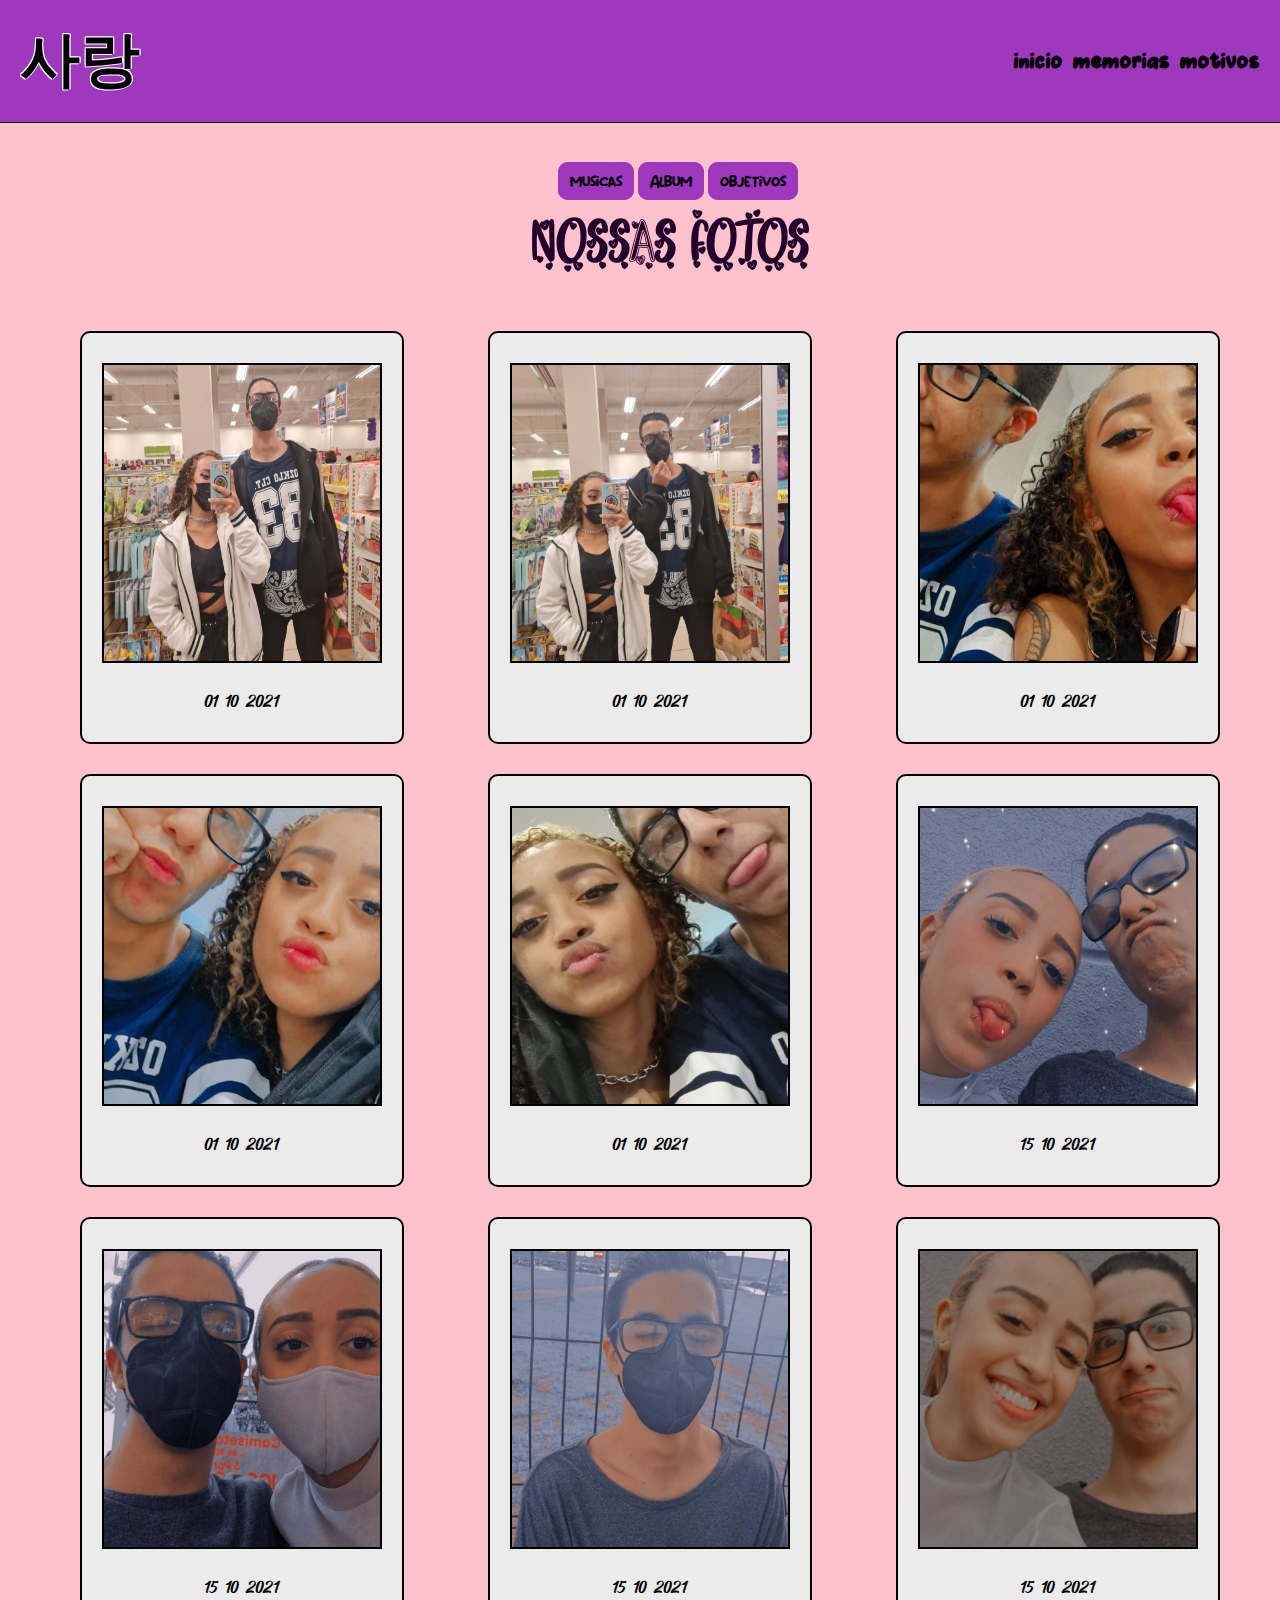
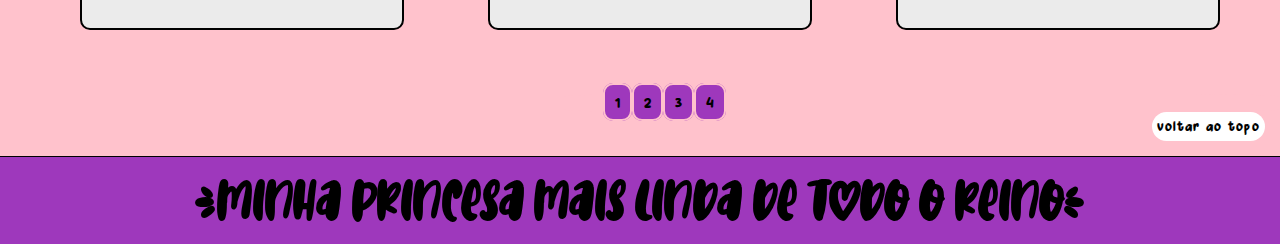
<file: tudo/bilhetes.html>
<!DOCTYPE html>
<html lang="pt-BR">
  <head>
    <meta charset="UTF-8" />
    <meta http-equiv="X-UA-Compatible" content="IE=edge" />
    <meta name="viewport" content="width=device-width" initial-scale=1.0" />
    <link rel="stylesheet" href="./css/fonts.css" />
    <link rel="stylesheet" href="./css/bilhetes.css" />
    <link rel="stylesheet" href="./css/momentos/variaveis.css" />
    <link rel="stylesheet" href="./css/mobile.css">

    <link rel="shortcut icon" href="./src/favicon.png" type="image/x-icon" />

    <link rel="preconnect" href="https://fonts.googleapis.com">
    <link rel="preconnect" href="https://fonts.gstatic.com" crossorigin>
    <link href="https://fonts.googleapis.com/css2?family=Indie+Flower&display=swap" rel="stylesheet">
    <title>Motivos</title>
  </head>

  <body>
    <!--CABEÇALHO-->
    <header id="header">
      <div class="header">
        <h2>사랑</h2>
        <nav class="nav1">
          <div class="headerInfo">
            <ul>
              <li>
                <a class="linkH" href="../index.html" target="_self">inicio</a>
              </li>
              <li>
                <a class="linkH" href="./momentos.html" target="_self"
                  >memorias</a
                >
              </li>
              <li>
                <a class="linkH" href="./adicional.html" target="_self"
                  >motivos</a>
              </li>
            </ul>
          </div>
        </nav>
      </div>
    </header>
    <main>
      <nav>
        <ul class="nav4">
          <li><a class="pag" href="./adicional.html" >musicas</a></li>
          <li><a class="pag" href="./bilhetes.html">Album</a></li>
          <li><a class="pag" href="./objetivos.html">objetivos</a></li>
        </ul>
      </nav>
      <h1>Nossas Fotos</h1>
      <div>
        <div class="bilhete">
          <img class="imagem" src="./Album/IMG-1.png" alt="ao seu lado" title="Ao seu lado ❤">
          <p class="texto">[01/10/2021]</p>
        </div>
        <div class="bilhete">
          <img class="imagem" src="./Album/IMG-2.png" alt="ao seu lado" title="Ao seu lado ❤">
          <p class="texto">[01/10/2021]</p>
        </div>
        <div class="bilhete">
          <img class="imagem" src="./Album/IMG-3.png" alt="ao seu lado" title="Ao seu lado ❤">
          <p class="texto">[01/10/2021]</p>
        </div>
        <div class="bilhete">
          <img class="imagem" src="./Album/IMG-4.png" alt="ao seu lado" title="Ao seu lado ❤">
          <p class="texto">[01/10/2021]</p>
        </div>
        <div class="bilhete">
          <img class="imagem" src="./Album/IMG-5.png" alt="ao seu lado" title="Ao seu lado ❤">
          <p class="texto">[01/10/2021]</p>
        </div>
        <div class="bilhete">
          <img class="imagem" src="./Album/IMG-6.png" alt="ao seu lado" title="Ao seu lado ❤">
          <p class="texto">[15/10/2021]</p>
        </div>
        <div class="bilhete">
          <img class="imagem" src="./Album/IMG-7.png" alt="ao seu lado" title="Ao seu lado ❤">
          <p class="texto">[15/10/2021]</p>
        </div>
        <div class="bilhete">
          <img class="imagem" src="./Album/IMG-8.png" alt="ao seu lado" title="Ao seu lado ❤">
          <p class="texto">[15/10/2021]</p>
        </div>
        <div class="bilhete">
          <img class="imagem" src="./Album/IMG-9.png" alt="ao seu lado" title="Ao seu lado ❤">
          <p class="texto">[15/10/2021]</p>
        </div>
      </div>
      <nav>
        <ul class="nav2">
          <li><a class="pagina" href="./bilhetes.html">1</a></li>
          <li><a class="pagina" href="./bilhete2.html">2</a></li>
          <li><a class="pagina" href="./bilhete3.html">3</a></li>
          <li><a class="pagina" href="./bilhete4.html">4</a></li>
        </ul>
      </nav>
      <a class="voltar" href="#header">voltar ao topo</a>
    </main>
    <footer>
      <h6>[Minha princesa mais linda de todO O reinO]</h6>
    </footer>
  </body>
</html>
</file>
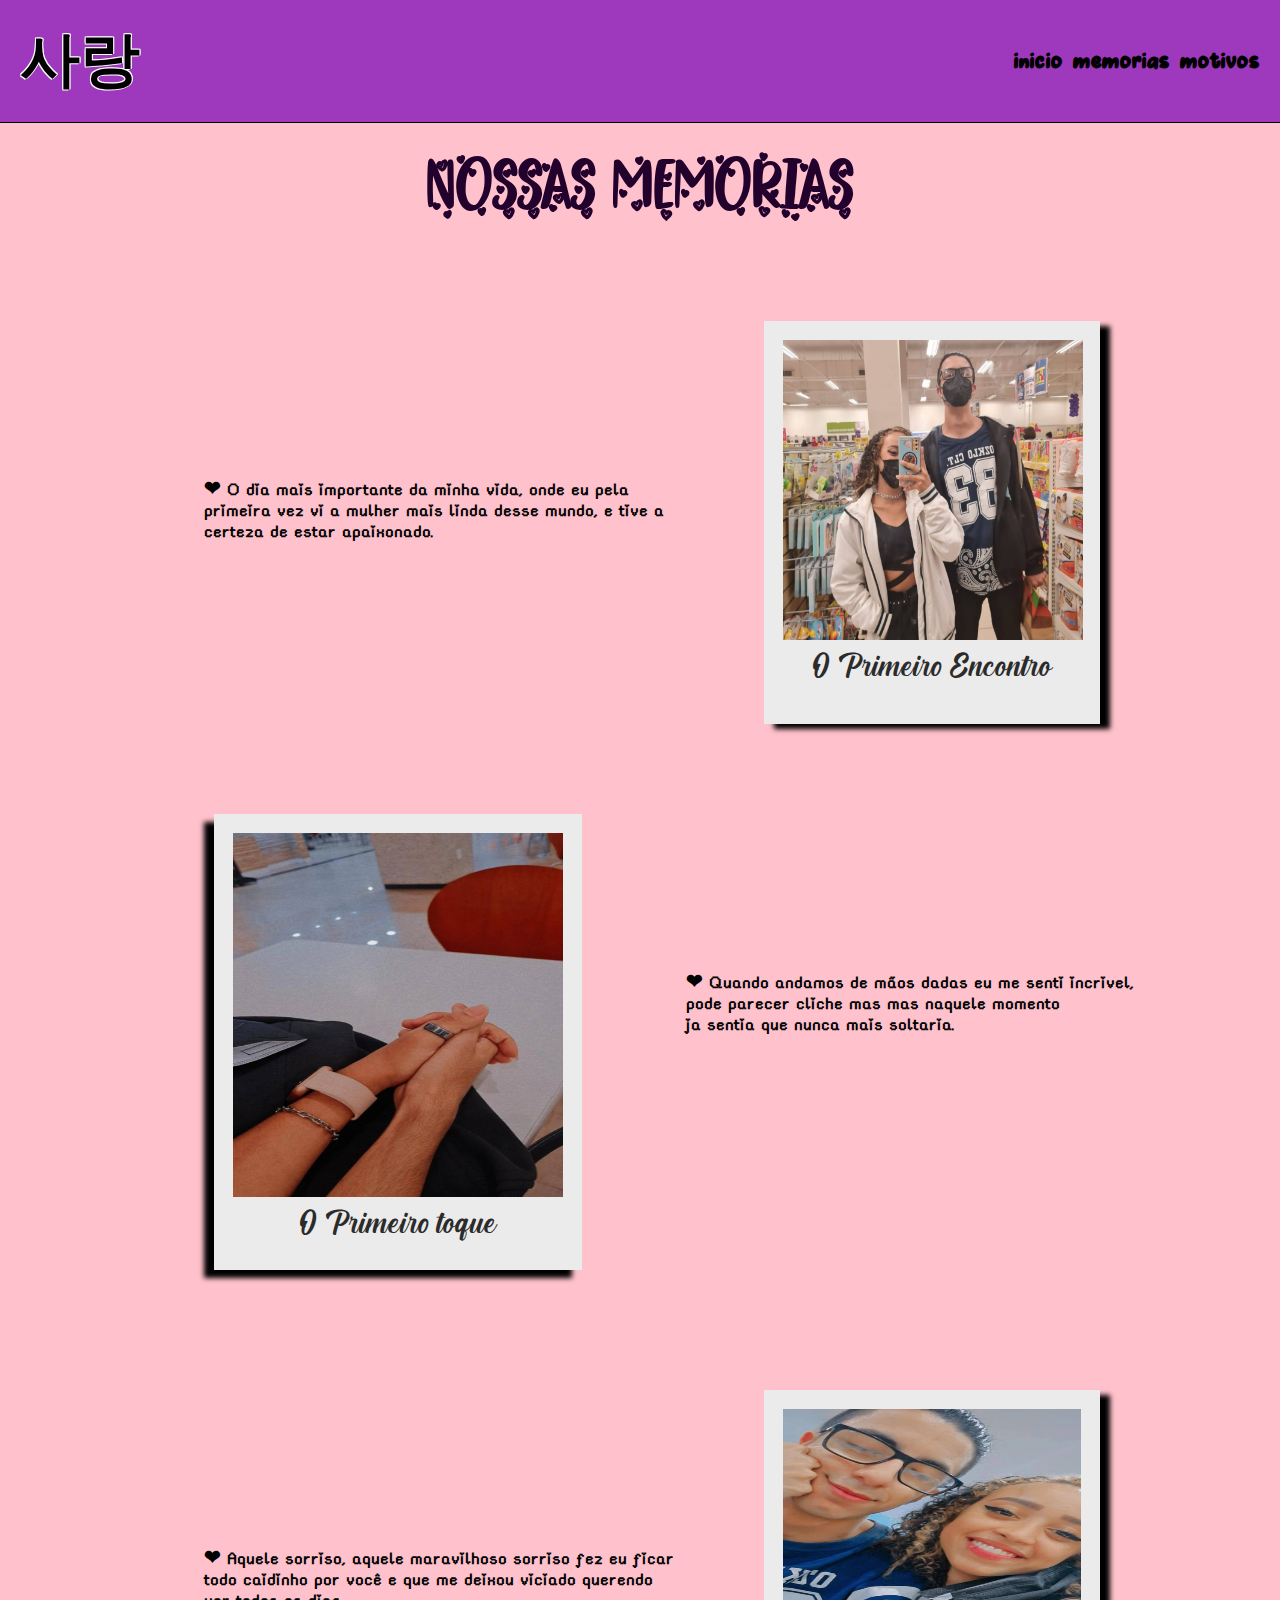
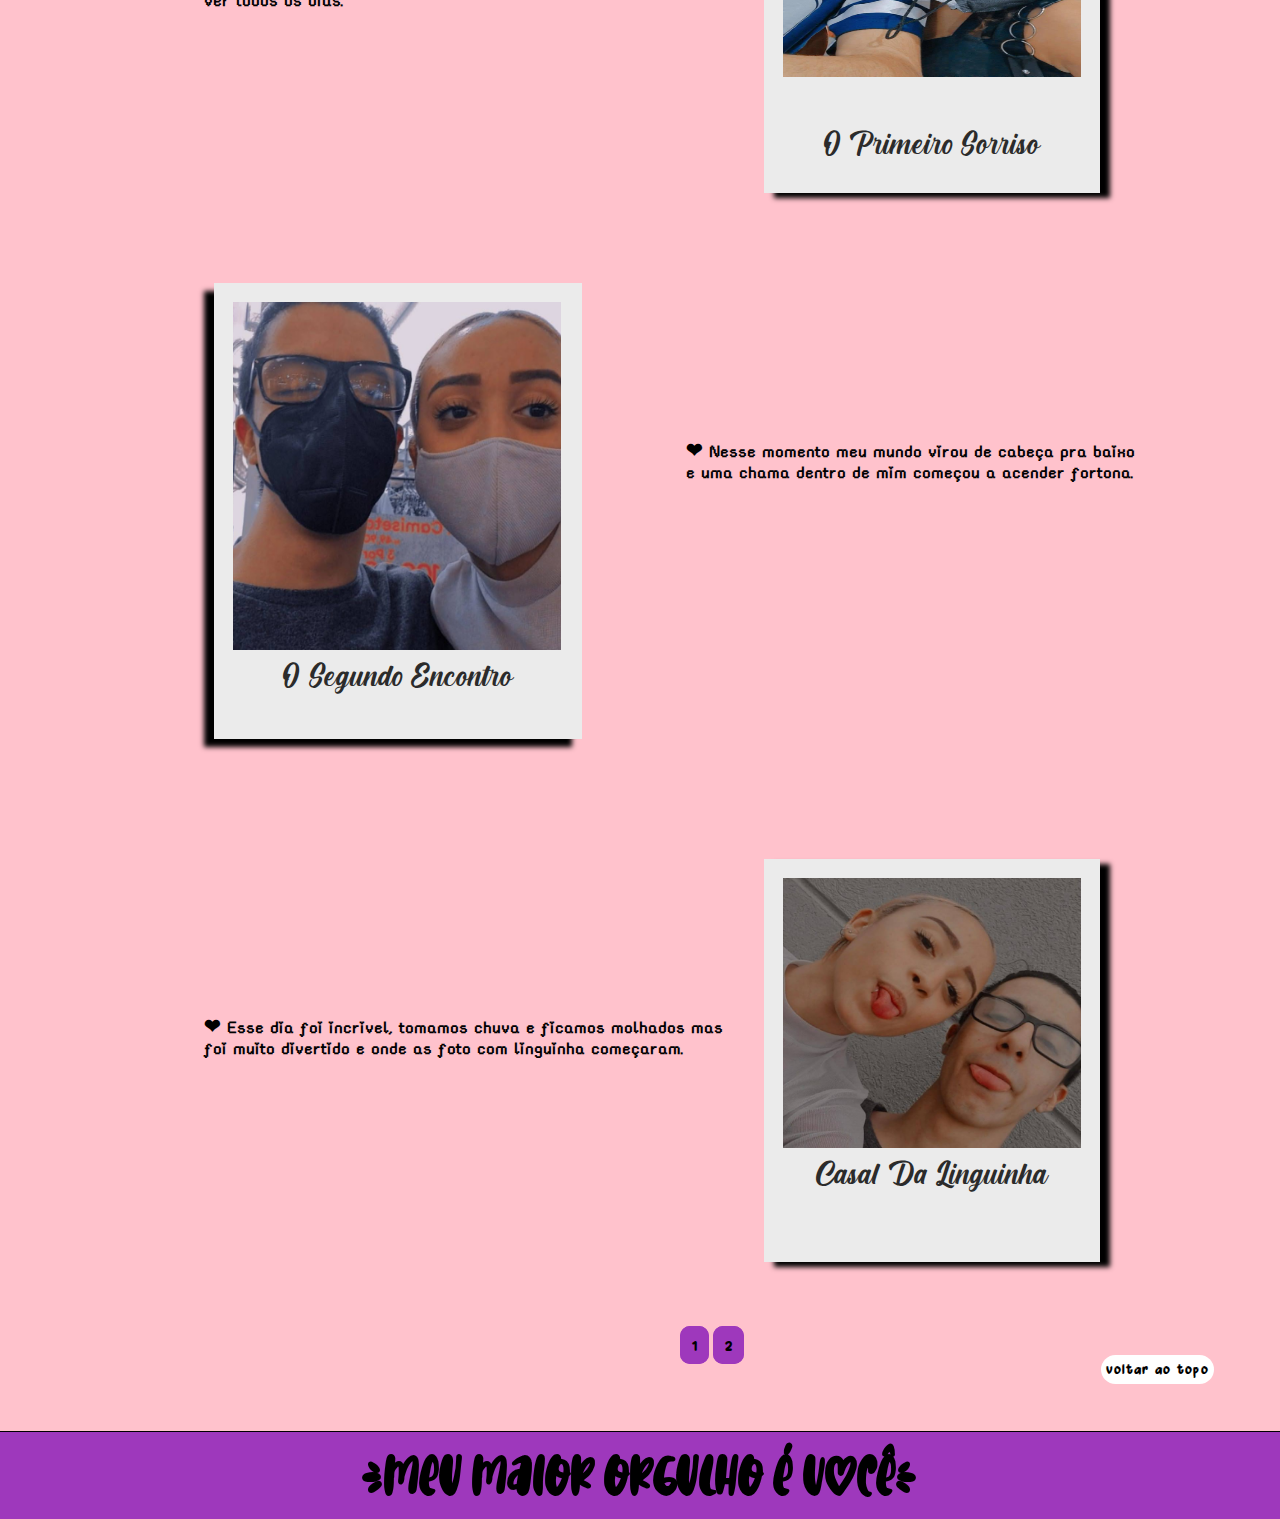
<file: tudo/momentos.html>
<!DOCTYPE html>
<html lang="pt-BR">
  <head>
    <meta charset="UTF-8" />
    <meta http-equiv="X-UA-Compatible" content="IE=edge" />
    <meta name="viewport" content="width=device-width" initial-scale=1.0" />
    <link rel="stylesheet" href="./css/momentos/momentos.css" />
    <link rel="stylesheet" href="./css/fonts.css" />
    <link rel="stylesheet" href="./css/momentos/variaveis.css" />
    <link rel="stylesheet" href="../tudo/css/mobile.css">
    <link rel="shortcut icon" href="./src/favicon.png" type="image/x-icon" />
    <title>Memórias - Te amo</title>
  </head>
 
  <body>
    <!--CABEÇALHO-->
    <header id="header">
      <div class="header">
        <h2>사랑</h2>
        <nav class="nav1">
          <div class="headerInfo">
            <ul>
              <li><a class="linkH" href="../index.html" target="_self">inicio</a></li>
              <li><a class="linkH" href="./momentos.html" target="_self">memorias</a></li>
              <li><a class="linkH"href="./adicional.html" target="_self">motivos</a></li>
            </ul>
          </div>
        </nav>
      </div>
    </header>
    <main class="main-mobile">
      <div>
        <div class="titulo-momentos">
          <h1 class="titulo">Nossas memorias</h1>
        </div>
        <!--Foto esquerda 1-->
        <div class="fotosEsquerda">
          <div class="fotoEsquerda">
            <div class="imagensEsquerda">
              <figure class="direita">
                <img
                  class="foto"
                  src="./fotos/IMG-1.png"
                  alt="O casal mais lindo e perfeito do mundo"
                  title="O casal mais lindo e perfeito do mundo"
                />
                <figcaption>O Primeiro Encontro</figcaption>
              </figure>
            </div>
            <div class="textoDireita">
              <p>
                ❤ O dia mais importante da minha vida, onde eu pela <br />
                primeira vez vi a mulher mais linda desse mundo, 
                e tive a<br /> certeza de estar apaixonado.
              </p>
            </div>
          </div>
        </div>
        <!--Foto direita 1-->
        <div class="fotosDireita">
          <div class="fotoDireita">
            <div class="imagensDireita">
              <figure class="esquerda">
                <img
                  class="foto2"
                  src="./fotos/IMG-2.jpg"
                  alt="Um maravilhoso casal em um casamento"
                  title="Um maravilhoso casal"
                />
                <figcaption>O Primeiro toque</figcaption>
              </figure>
            </div>
            <div class="textoEsquerda">
              <p>
                ❤ Quando andamos de mãos dadas eu me senti incrivel,<br /> pode parecer cliche mas
                mas naquele momento<br /> ja sentia que nunca mais soltaria.
              </p>
            </div>
          </div>
        </div>
        <!--Foto esquerda 2-->
        <div class="fotosEsquerda">
          <div class="fotoEsquerda">
            <div class="imagensEsquerda">
              <figure class="direita">
                <img
                  class="foto3"
                  src="./fotos/IMG-3.jpg"
                  alt="Jovens no hallowen"
                  title="O Primeiro Sorriso"
                />
                <figcaption><br/>O Primeiro Sorriso</figcaption>
              </figure>
            </div>
            <div class="textoDireita">
              <p>
                ❤ Aquele sorriso, aquele maravilhoso sorriso fez eu ficar <br/>todo caidinho por você 
                e que me deixou viciado querendo<br/> ver todos os dias.
              </p>
            </div>
          </div>
        </div>
        <!--Foto direita 2-->
        <div class="fotosDireita">
          <div class="fotoDireita">
            <div class="imagensDireita">
              <figure class="esquerda">
                <img
                  class="foto4"
                  src="./fotos/IMG-4.png"
                  alt="Você toda linda e eu todo borrado"
                  title="Você toda linda e eu todo borrado"
                />
                <figcaption>O Segundo Encontro</figcaption>
              </figure>
            </div>
            <div class="textoEsquerda">
              <p>❤ Nesse momento meu mundo virou de cabeça pra baixo <br/>e uma chama
                dentro de mim começou a acender fortona.</p>
            </div>
          </div>
        </div>
        <!--Foto esquerda 2-->
        <div class="fotosEsquerda">
          <div class="fotoEsquerda">
            <div class="imagensEsquerda">
              <figure class="direita">
                <img
                  class="foto5"
                  src="./fotos/IMG-5.png"
                  alt="Melhor viagem"
                  title="Te amo mais que tudo nesse mundo"
                />
                <figcaption>Casal Da Linguinha</figcaption>
              </figure>
            </div>
            <div class="textoDireita">
              <p>
                ❤ Esse dia foi incrivel, tomamos chuva e ficamos molhados
                mas<br/> foi muito divertido e onde as foto com linguinha começaram.
              </p>
            </div>
          </div>
        </div>
      </div>
      <nav>
        <ul class="nav2">
          <li><a class="pagina pag" href="./momentos.html" >1</a></li>
          <li><a class="pagina" href="./momentos2.html">2</a></li>
        </ul>
      </nav>
      <a class="voltar" href="#header" >voltar ao topo</a>
    </main>
    <footer>
      <h6>[meu maiOr OrgulhO é você]</h6>
    </footer>
  </body>
</html>
</file>
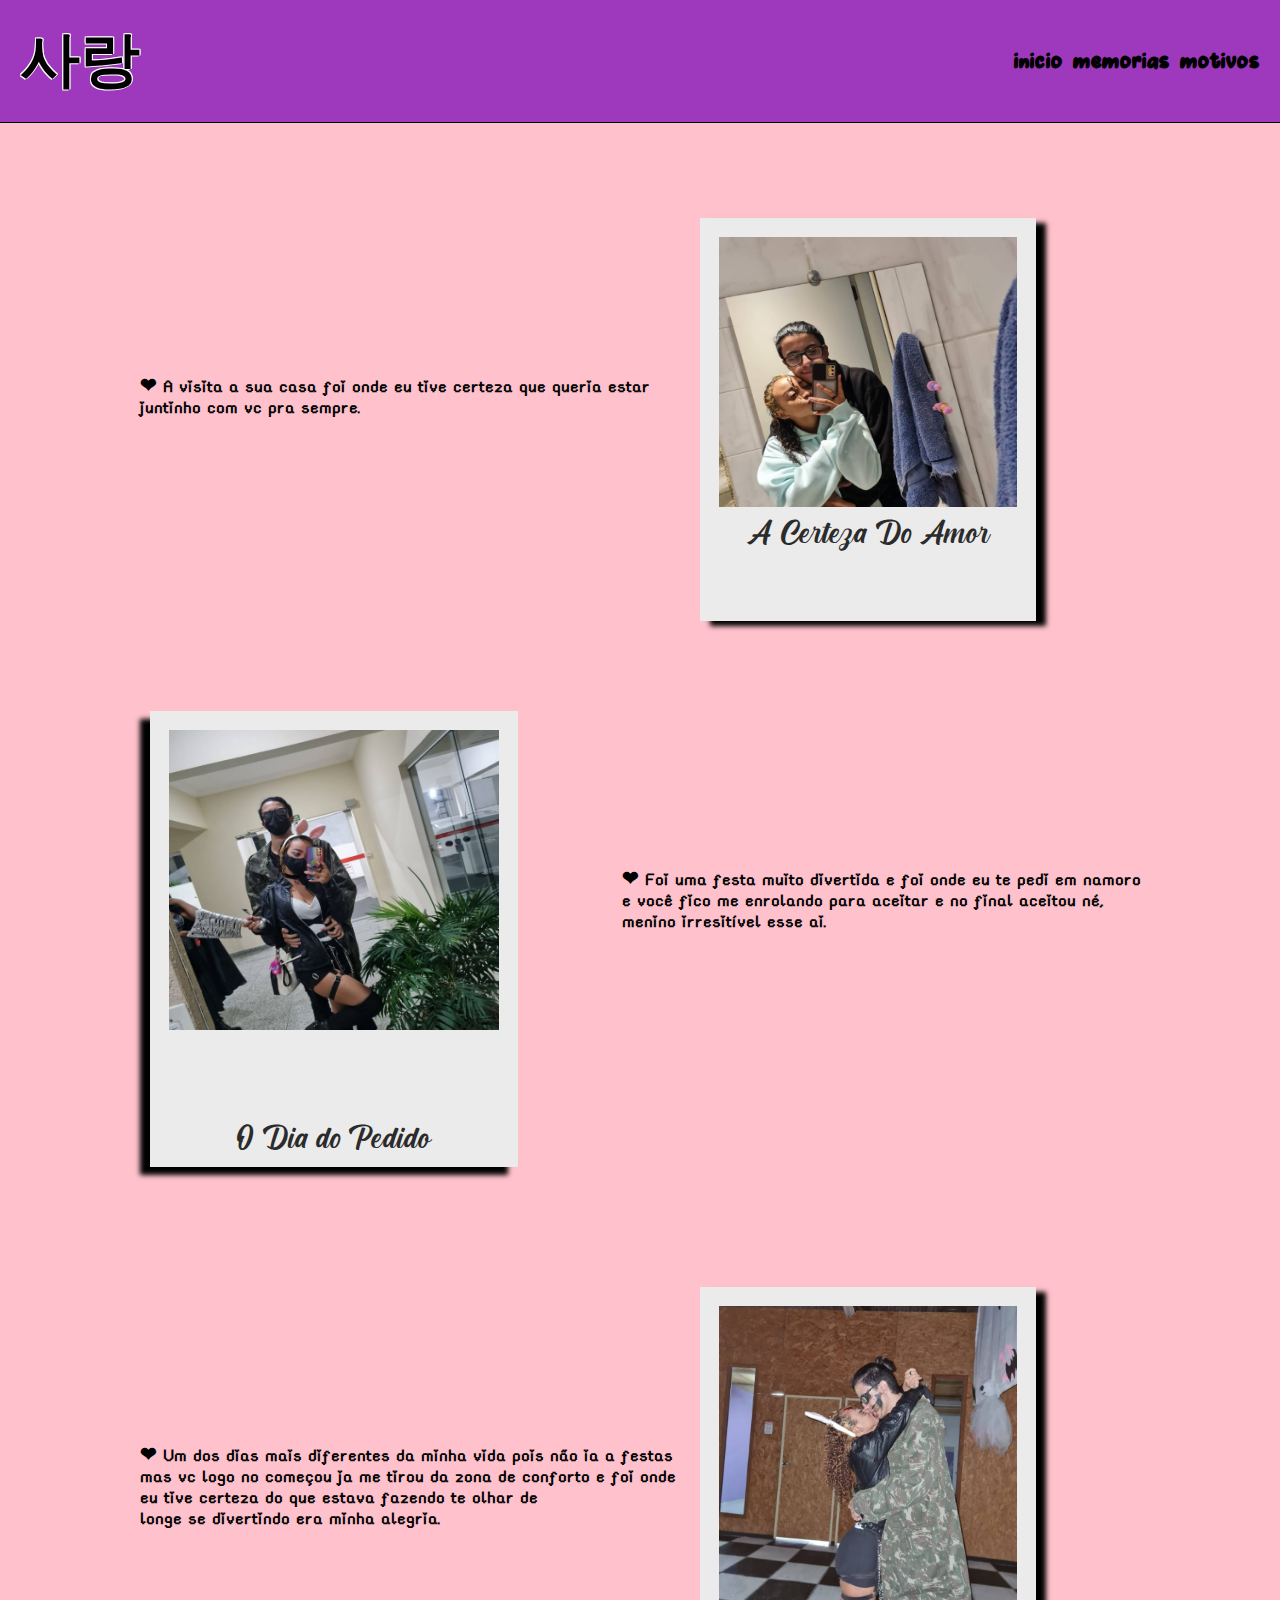
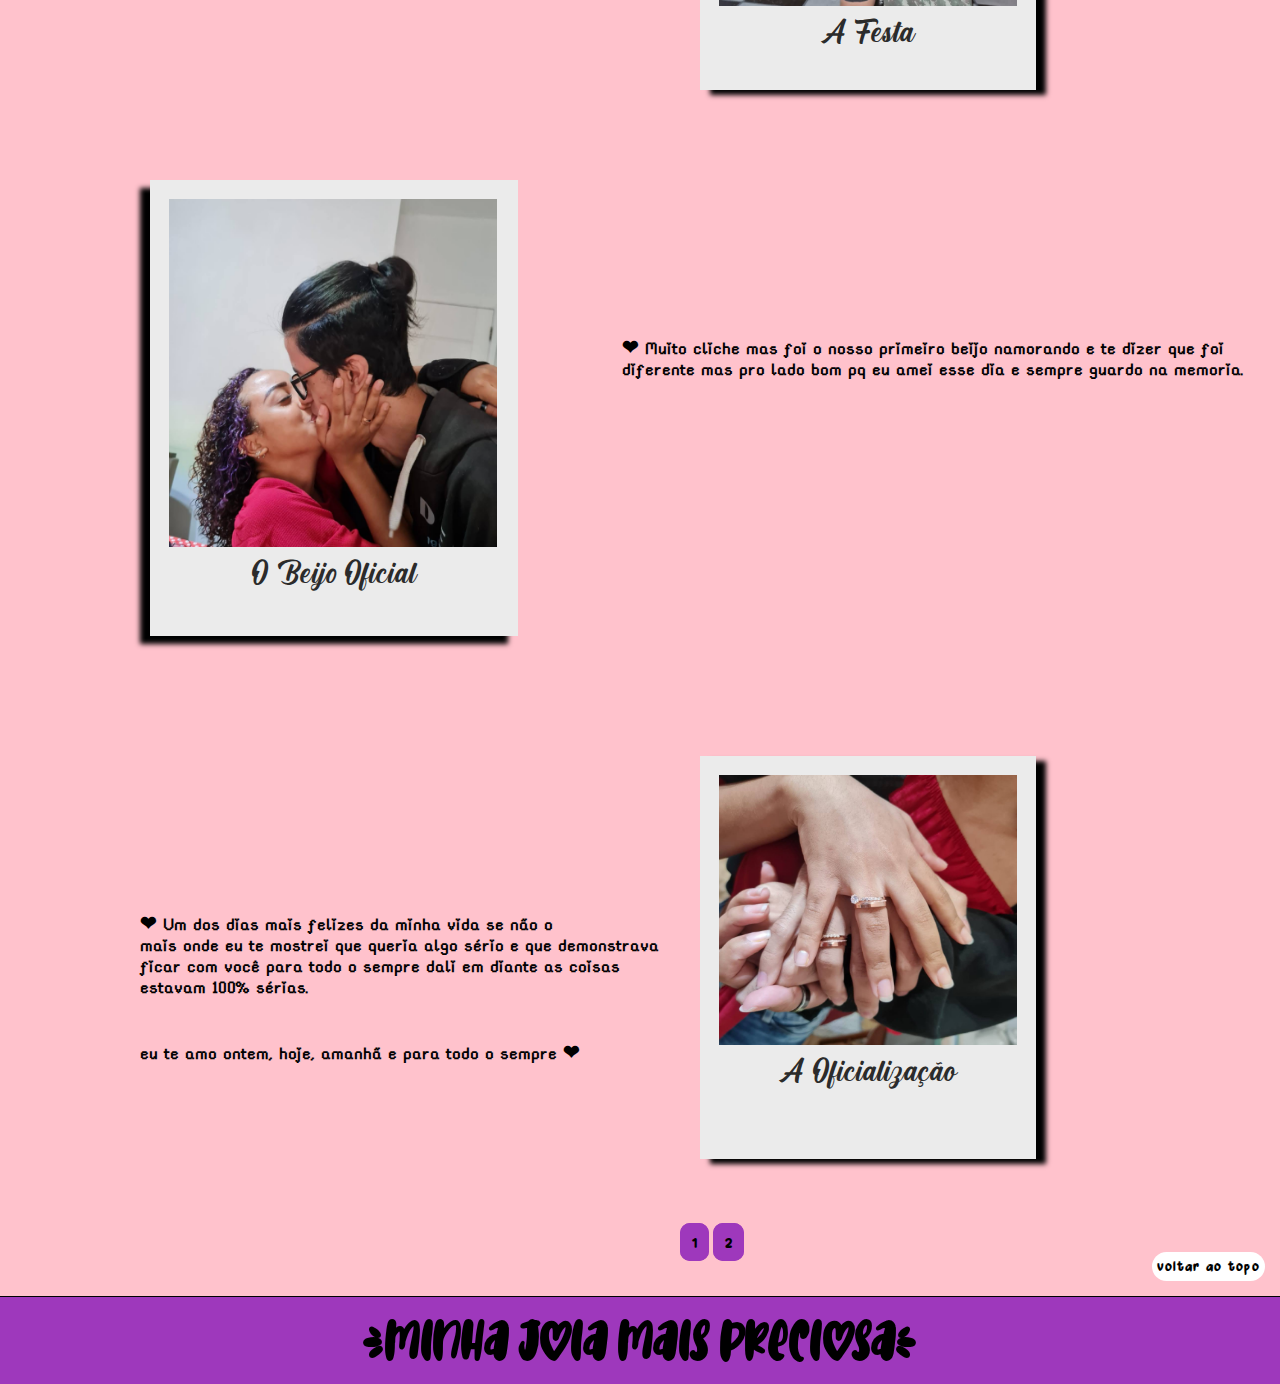
<file: tudo/momentos2.html>
<!DOCTYPE html>
<html lang="pt-BR">
  <head>
    <meta charset="UTF-8" />
    <meta http-equiv="X-UA-Compatible" content="IE=edge" />
    <meta name="viewport" content="width=device-width" initial-scale=1.0" />
    <link rel="stylesheet" href="./css/momentos/momentos.css" />
    <link rel="stylesheet" href="./css/fonts.css" />
    <link rel="stylesheet" href="./css/momentos/variaveis.css" />
    <link rel="stylesheet" href="./css/mobile.css">
    <link rel="shortcut icon" href="./src/favicon.png" type="image/x-icon" />
    <title>Memórias - Te amo</title>
  </head>

  <body>
    <header id="header">
      <div class="header">
        <h2>사랑</h2>
        <nav class="nav3">
          <div class="headerInfo">
            <ul>
              <li><a class="linkH" href="../index.html" target="_self">inicio</a></li>
              <li><a class="linkH" href="./momentos.html" target="_self">memorias</a></li>
              <li><a class="linkH" href="./adicional.html" target="_self">motivos</a></li>
            </ul>
          </div>
        </nav>
      </div>
    </header>
      <!--Foto esquerda 1-->
       <div class="fotosEsquerda">
        <div class="fotoEsquerda">
         <div class="imagensEsquerda">
           <figure class="direita">
              <img
                class="foto6"
                src="./fotos/IMG-6 1.png"
                alt="A gente sendo retardado"
                title="A gente sendo retardado"
              />
              <figcaption>A Certeza Do Amor</figcaption>
            </figure>
                </div>
                <div class="textoDireita">
                  <p>
                    ❤ A visita a sua casa foi onde eu tive certeza que queria estar <br>
                    juntinho com vc pra sempre.
                  </p>
                </div>
              </div>
            </div>
            <!--Foto direita 1-->
       <div class="fotosDireita">
              <div class="fotoDireita">
                <div class="imagensDireita">
                  <figure class="esquerda">
                    <img
                      class="foto7"
                      src="./fotos/IMG-7.png"
                      alt="Simplismente a gente ❤"
                      title="Simplismente a gente ❤"
                    />
                    <figcaption><br><br>O Dia do Pedido</figcaption>
                  </figure>
                </div>
                <div class="textoEsquerda">
                  <p>
                    ❤ Foi uma festa muito divertida e foi onde eu te pedi em namoro <br>e você fico me enrolando 
                    para aceitar e no final aceitou né,<br> menino irresitível esse ai.
                  </p>
                </div>
              </div>
            </div>
            <!--Foto esquerda 2-->
       <div class="fotosEsquerda">
              <div class="fotoEsquerda">
                <div class="imagensEsquerda">
                  <figure class="direita">
                    <img
                      class="foto8"
                      src="./fotos/IMG-8.png"
                      alt="Nossa primeira viagem"
                      title="Nossa primeira viagem"
                    />
                    <figcaption>A Festa</figcaption>
                  </figure>
                </div>
                <div class="textoDireita">
                  <p>
                    ❤ Um dos dias mais diferentes da minha vida pois não ia a festas <br>mas vc logo no começou
                    ja me tirou da zona de conforto e foi onde <br>eu tive certeza do que estava fazendo
                    te olhar de<br> longe se divertindo era minha alegria.
                  </p>
                </div>
              </div>
            </div>
            <!--Foto direita 2-->
       <div class="fotosDireita">
              <div class="fotoDireita">
                <div class="imagensDireita">
                  <figure class="esquerda">
                    <img
                      class="foto4" src="./fotos/IMG-9.png" alt="A sua olhada acaba comigo" title="A sua olhada acaba comigo"
                    />
                    <figcaption>O Beijo Oficial</figcaption>
                  </figure>
                </div>
                <div class="textoEsquerda">
                  <p>❤ Muito cliche mas foi o nosso primeiro beijo namorando e te dizer que foi<br>
                    diferente mas pro lado bom pq eu amei esse dia e sempre guardo na memoria.</p>
                </div>
              </div>
            </div>
            <!--Foto esquerda 2-->
            <div class="fotosEsquerda">
              <div class="fotoEsquerda">
                <div class="imagensEsquerda">
                  <figure class="direita">
                    <img
                      class="foto5"
                      src="./fotos/IMG-10.png"
                      alt="Te amo com todas as minhas forças"
                      title="Te amo com todas as minhas forças ❤"
                    />
                    <figcaption>A Oficialização</figcaption>
                  </figure>
                </div>
                <div class="textoDireita">
                  <p>
                    ❤ Um dos dias mais felizes da minha vida se não o <br>mais onde eu te mostrei
                    que queria algo sério e que demonstrava <br>ficar com você para todo o sempre
                    dali em diante as coisas<br> estavam 100% sérias.
                    <p>
                      <br>
                      <br>
                      eu te amo ontem, hoje, amanhã e para todo o sempre ❤
                    </p>
                  </p>
                </div>
              </div>
            </div>
          </div>
          <nav>
            <ul class="nav2">
              <li><a class="pagina pag" href="./momentos.html">1</a></li>
              <li><a class="pagina" href="./momentos2.html">2</a></li>
            </ul>
          </nav>
          <a class="voltar" href="#header">voltar ao topo</a>
        </main>
        <footer>
          <h6>[Minha joia mais preciosa]</h6>
        </footer>
  </body>
</html>
</file>
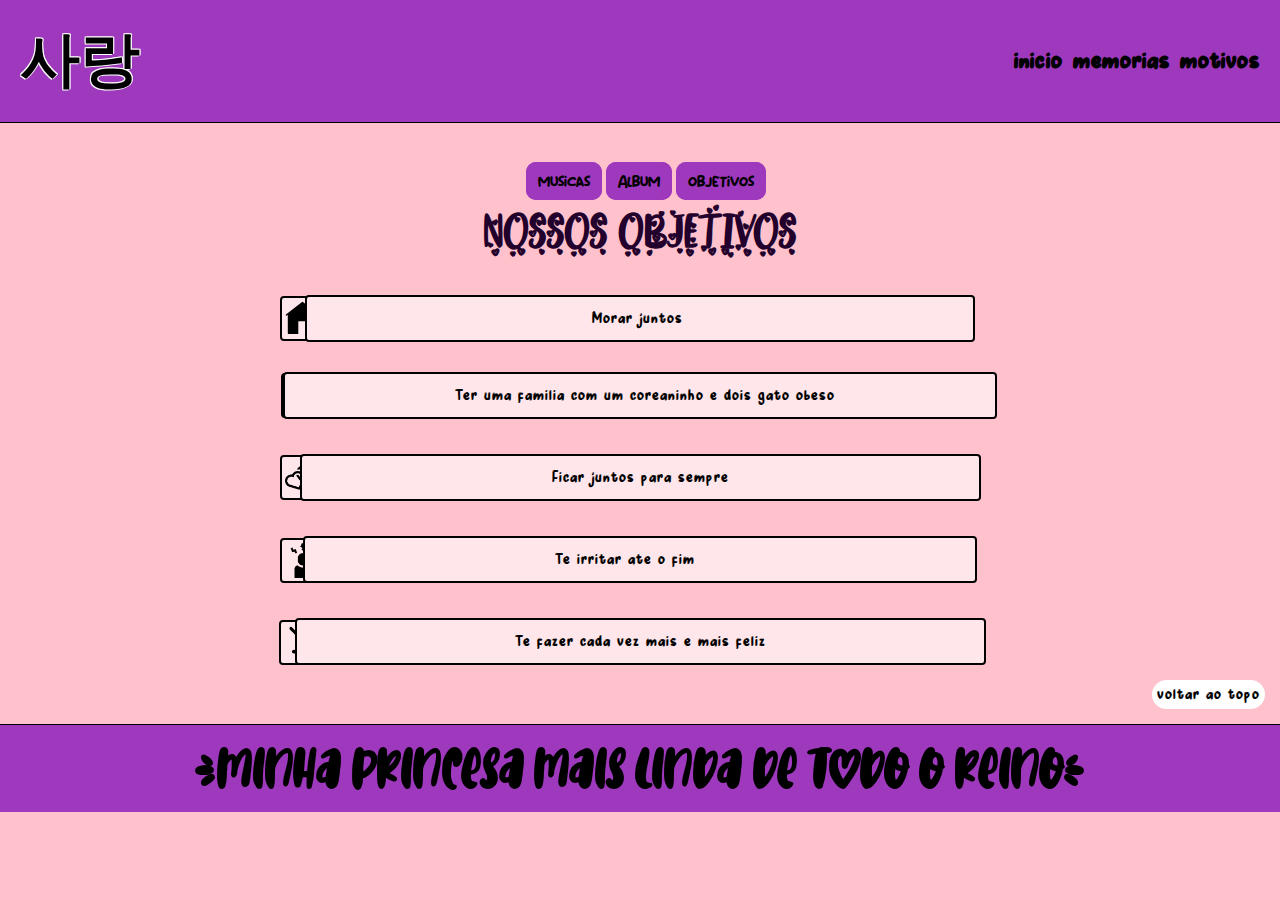
<file: tudo/objetivos.html>
<!DOCTYPE html>
<html lang="pt-BR">
  <head>
    <meta charset="UTF-8" />
    <meta http-equiv="X-UA-Compatible" content="IE=edge" />
    <meta name="viewport" content="width=device-width" initial-scale=1.0" />

    <link rel="stylesheet" href="./css/fonts.css" />
    <link rel="stylesheet" href="./css/objetivos.css" />
    <link rel="stylesheet" href="./css/momentos/variaveis.css" />
    <link rel="stylesheet" href="./css/mobile.css">

    <link rel="shortcut icon" href="./src/favicon.png" type="image/x-icon" />

    <link rel="preconnect" href="https://fonts.googleapis.com">
    <link rel="preconnect" href="https://fonts.gstatic.com" crossorigin>
    <link href="https://fonts.googleapis.com/css2?family=Indie+Flower&display=swap" rel="stylesheet">

    <title>Motivos</title>
  </head>

  <body>
    <!--CABEÇALHO-->
    <header id="header">
      <div class="header">
        <h2>사랑</h2>
        <nav class="nav1">
          <div class="headerInfo">
            <ul>
              <li>
                <a class="linkH" href="../index.html" target="_self">inicio</a>
              </li>
              <li>
                <a class="linkH" href="./momentos.html" target="_self"
                  >memorias</a
                >
              </li>
              <li>
                <a class="linkH" href="./adicional.html" target="_self"
                  >motivos</a
                >
              </li>
            </ul>
          </div>
        </nav>
      </div>
    </header>
    <main>
      <nav>
        <ul class="nav4">
          <li><a class="pag" href="./adicional.html" >musicas</a></li>
          <li><a class="pag" href="./bilhetes.html">Album</a></li>
          <li><a class="pag" href="./objetivos.html">objetivos</a></li>
        </ul>
      </nav>
      <h1>nossos objetivos</h1>
      <div class="lista">
        <div class="itens">
          <p class="texto">Morar juntos</p>
        </div>
        <div class="itens2">
          <p class="texto">Ter uma familia com um coreaninho e dois gato obeso</p>
        </div>
        <div class="itens3">
          <p class="texto">Ficar juntos para sempre</p>
        </div>
        <div class="itens4">
          <p class="texto">Te irritar ate o fim</p>
        </div>
        <div class="itens5">
          <p class="texto">Te fazer cada vez mais e mais feliz</p>
        </div>
      </div>
      <img class="img1" src="./src/img/icons8-casa.svg" alt="casamento" title="casamento">
      <img class="img2" src="./src/img/familia.png" alt="familia" title="familia">
      <img class="img3" src="./src/img/juntos.png" alt="juntos para sempre" title="juntos para sempre">
      <img class="img4" src="./src/img/estresse.png" alt="estresse" title="você quando eu te irrito kkk">
      <img class="img5" src="./src/img/feliz.png" alt="feliz" title="você super feliz">
      <a class="voltar" href="#header">voltar ao topo</a>
    </main>
    <footer>
      <h6>[Minha princesa mais linda de todO O reinO]</h6>
    </footer>
  </body>
</html>
</file>
<file: tudo/css/style.css>
* {
  margin: 0;
  background-color: var(--Rosa-Fraco);
  box-sizing: border-box;
}

body {
  max-width: 100vw;
  max-height: 100vh;
  min-width: 375px;
}

/*==============================
              HEADER
  ==============================*/

#header {
  background-color: var(--Rosa-Forte);
}

.header {
  display: flex;
  justify-content: space-between;
  align-items: center;
  padding: 20px;
  font-family: 'best';
  background-color: var(--Rosa-Forte);
  border-bottom: 0.063rem solid var(--Preto);
}

h2 {
  background-color: var(--Rosa-Forte);
  font-size: 3.75rem;
  display: inline-block;
  color: var(--Preto);
  color: var(--Preto);
  text-shadow: -0.063rem -0.063rem 0rem var(--Branco),
    -0.063rem 0.063rem 0rem var(--Branco), 0.063rem -0.063rem 0rem var(--Branco),
    0.063rem 0rem 0rem var(--Branco);
}

.headerInfo {
  font-family: 'cupid';
  font-weight: bold;
  background-color: var(--Rosa-Forte);

  font-size: 1.563rem;
}

.nav1 {
  background-color: var(--Rosa-Forte);
}
.nav:hover{
  color: white;
}
.nav3 {
  background-color: var(--Rosa-Forte);
}

ul {
  background-color: var(--Rosa-Forte);
  list-style: none;
  text-align: right;
  cursor: pointer;
}


li {
  background-color: var(--Rosa-Forte);
}

li:nth-last-child(1),
li:nth-last-child(2),
li:nth-last-child(3) {
  float: none;
  display: inline-block;
}

.linkH {
  background-color: var(--Rosa-Forte);
  text-decoration: none;
  color: var(--Preto);
}
.linkH:hover{
  color: white;
}

/*==============================
              MAIN
  ==============================*/

.textoPrincipal {
  font-family: 'Delight';
  text-align: center;
  text-transform: uppercase;
  font-weight: none;
  font-size: 45px;
  color: hsl(286, 96%, 9%);
}

.Titulo {
  margin: 50px 10% 0 10%;
}

.Texto {
  font-family: 'cream';
  margin: 35px 15% 0 15%;
  font-size: 30px;
  text-transform: none;
  line-height: 1.10;
}

/*==============================
        VOLTAR AO TOPO
  ==============================*/

.voltar {
  margin-left: 50%;
  display: inline-block;
  list-style: none;
  text-decoration: none;
  font-size: 1, 25rem;
  font-family: 'cupid';
  padding: 0.313rem;
  color: var(--Preto);
  background-color: var(--Branco);
  border-radius: 5rem;
  margin-bottom: 10px;
}

/*==============================
             FOOTER
  ==============================*/

footer {
  display: flex;
  justify-content: space-around;
  align-items: center;
  font-family: 'lover';
  background-color: var(--Rosa-Forte);
  border-top: 0.063rem solid var(--Preto);
  margin-top: 5px;
}

footer h6 {
  font-size: 3.75rem;
  background-color: var(--Rosa-Forte);
  text-align: center;
  margin: 0.063rem;
}
</file>
<file: tudo/css/fonts.css>
@font-face {
  font-family: 'Delight';
  src: url(../fontes/Delight\ Crush.ttf);
}
@font-face {
  font-family: 'Glittertine';
  src: url(../fontes/Be\ My\ Glittertine.ttf);
}

@font-face {
  font-family: 'ValentineSoul';
  src: url(../fontes/ValentineSoul.ttf);
}


@font-face {
  font-family: 'lovely';
  src: url(../fontes/LovelyRegular.ttf);
}

@font-face {
  font-family: 'mabook';
  src: url(../fontes/Mabook.otf), url(../fontes/Mabook.ttf);
}

@font-face {
  font-family: 'loveU';
  src: url(../fontes/I\ love\ you.ttf);
}

@font-face {
  font-family: 'best';
  src: url(../fontes/Bestlovers.ttf);
}

@font-face {
  font-family: 'cupid';
  src: url(../fontes/Cupid\ Love.ttf);
}

@font-face {
  font-family: 'lover';
  src: url(../fontes/Lover\ Loves.ttf);
}

@font-face {
  font-family: 'pixel';
  src: url(../fontes/rainyhearts.ttf);
}

@font-face {
  font-family: 'cream';
  src: url(../fontes/Cream\ Cake.otf);
}
</file>
<file: tudo/css/momentos/variaveis.css>
:root {
  --Rosa-Forte: hsl(286, 54%, 48%);
  --Rosa-Fraco: hsl(350, 100%, 88%);
  --Background: hsl(350, 100%, 95%); 
  --Background2: hsl(350, 100%, 88%);
  --Preto: hsl(0, 0%, 0%);
  --Branco: hsl(0, 0%, 100%);
  --Polaroid: hsl(0, 0%, 92%);
}
</file>
<file: tudo/css/mobile.css>
@media screen and (max-width: 575px){
    .header h2{
        font-size: 25px;
    }
    .textoPrincipal h1{
        font-size: 45px;
    }
    .voltar {
        margin-left: 38%;
    }
    footer h2{
        font-size: 20px;
        margin: 0;
    }
    footer h6{
        font-size: 35px;
        margin: 0;
    }
}

@media screen and (max-width: 375px){
    
    footer h6{
        font-size: 25px;
        margin: 0;
    }
}

/* MOMENTOS.HTML*/
@media screen and (max-width: 575px){
    .titulo-momentos .titulo{
        font-size: 40px;
    }

    .main-mobile{
        padding: 0;
        padding-top: 15px;
    }

    .fotosEsquerda{
        margin-top: 20px;
      }
      .fotoEsquerda{
          margin-left: 0;
      }
      .textoDireita{
          margin: 0;
          margin-left: 10px;
      }
      .imagensEsquerda{
          margin-left: 30px;
      }

      .fotoDireita{
          margin: 0;
      }

      .imagensDireita{
          margin: 0;
          margin-left: 60px;
      }
      .textoEsquerda{
          margin: 20px;
      }
}
@media screen and (max-width: 375px){
    .fotosEsquerda{
        margin: 0;
        
      }
      .fotoEsquerda{
    
        margin-left: 0;
    }
    .textoDireita{
        margin: 0;
        margin-left: 0;
    }
    .imagensEsquerda{
        margin-left: 0;
    }

    .fotoDireita{
        margin: 0;
    }

    .imagensDireita{
        margin: 0;
        
    }
    .textoEsquerda{
        margin: 0;
        margin-top: 20px;
    }

}

/* OBJETIVOS.HTML */
@media screen and (max-width: 575px){
    h1{
        font-size: 25px;
        text-align: center;
    }
    .nav4{
        
        margin-left: 60px;
        margin-top: 20px;

        padding: 0;
    }
    .itens{
        width: 260px;
        padding: 10px 50px;
    }
    .itens2{
        width: 260px;
        padding: 10px 10px;
    }
    .itens3{
        width: 260px;
        padding: 10px 50px;
    }
    .itens4{
        width: 260px;
        padding: 10px 50px;
    }
    .itens5{
        width: 260px;
        padding: 10px 50px;
    }

    .img1{

        display: none;
    }
    .img2{

        display: none;
    }
    .img3{

        display: none;
    }
    .img4{

        display: none;
    }
    .img5{

        display: none;
    }
}
/* BILHETES.HTML    */
@media screen and (max-width: 575px){
    .bilhete{
        margin: 20px;
        margin-right: 10px;
    }
    .voltar{
        margin-left: 20px;
    }
}

/*MOTIVOS MUSICA */
@media screen and (max-width: 575px){
    .nav3{
        margin: 0;
    }
    .videos{
        display: block;
    }
    .video{
        margin: 0;
        margin-left: 20px;
        width: 330px;
        height: 200px;
    }
    .paragrafo1{
        margin: 20px;
    }
    .paragrafo2{
        margin: 20px;
    }
    .videoDireita{
        margin: 0;
        margin-left: 20px;
        width: 330px;
        height: 200px;

    }
    .paragrafo3{
        margin: 20px;
    }
    .paragrafo4{
        margin: 20px;
    }
    
    .paragrafo5{
        margin: 20px;
    }
    .paragrafo6{
        margin: 20px;
    }
    .paragrafo7{
        margin: 20px;
    }
    .paragrafo8{
        margin: 20px;
    }
    .paragrafo9{
        margin: 20px;
    }
    .paragrafo10{
        margin: 20px;
    }
    .paragrafo11{
        margin: 20px;
    }
    .paragrafo12{
        margin: 20px;
    }
    .paragrafo13{
        margin: 20px;
    }
    .paragrafo14{
        margin: 20px;
    }
    .paragrafo15{
        margin: 20px;
    }
    .paragrafo16{
        margin: 20px;
    }
    .paragrafo17{
        margin: 20px;
    }
    .paragrafo18{
        margin: 20px;
    }
    .paragrafo19{
        margin: 20px;
    }
    .paragrafo20{
        margin: 20px;
    }

}
</file>
<file: tudo/css/motivos.css>
* {
  margin: 0;
  background-color: var(--Rosa-Fraco);
  box-sizing: border-box;
}

body {
  max-width: 100vw;
  max-height: 100vh;
}

/*==============================
              HEADER
  ==============================*/

#header {
  background-color: var(--Rosa-Forte);
}

.header {
  display: flex;
  justify-content: space-between;
  align-items: center;
  padding: 20px;
  font-family: 'best';
  background-color: var(--Rosa-Forte);
  border-bottom: 0.063rem solid var(--Preto);
}

h2 {
  background-color: var(--Rosa-Forte);
  font-size: 3.75rem;
  display: inline-block;
  color: var(--Preto);
  color: var(--Preto);
  text-shadow: -0.063rem -0.063rem 0rem var(--Branco),
    -0.063rem 0.063rem 0rem var(--Branco), 0.063rem -0.063rem 0rem var(--Branco),
    0.063rem 0rem 0rem var(--Branco);
}

.headerInfo {
  font-family: 'cupid';
  font-weight: bold;
  background-color: var(--Rosa-Forte);

  font-size: 1.563rem;
}

.nav1 {
  background-color: var(--Rosa-Forte);
}
.nav:hover{
  color: white;
}
.nav3 {
  background-color: var(--Rosa-Forte);
}

ul {
  background-color: var(--Rosa-Forte);
  list-style: none;
  text-align: right;
  cursor: pointer;
}


li {
  background-color: var(--Rosa-Forte);
}

li:nth-last-child(1),
li:nth-last-child(2),
li:nth-last-child(3) {
  float: none;
  display: inline-block;
}

.linkH {
  background-color: var(--Rosa-Forte);
  text-decoration: none;
  color: var(--Preto);
}
.linkH:hover{
  color: white;
}

/*==============================
              MAIN
  ==============================*/

h1 {
  font-family: 'Delight';
  font-size: 45px;
  padding: 20px;
  text-align: center;
  color: hsl(286, 96%, 9%);;
  z-index: 1;
}

/*==============================
            VIDEOS
  ==============================*/

.videos {
  display: flex;
  flex-direction: row;
}

.video {
  border-top: 10%;
  border: 3px solid var(--Preto);
  border-radius: 30px;
  background-color: var(--Rosa-Fraco);
  margin: 2.5rem 0 0 10%;
  width: 27.5rem;
  height: 15.625rem;
  z-index: 1;
}
.bts1{
  cursor: pointer;
}

.videoDireita {
  border-radius: 30px;
  border: 0.188rem solid var(--Preto);
  background-color: var(--Rosa-Fraco);
  margin: 3.75rem 0 0 55%;
  width: 27.5rem;
  height: 15.625rem;
  z-index: 1;
}

/*==============================
          NOME E ESCRITA 1
  ==============================*/

.paragrafo1 {
  font-family: 'pixel';
  font-size: 1.375rem;
  padding-right: 170px;
  margin: 5.625rem 0 0 0.938rem;
  text-decoration: none;
}

.paragrafo2 {
  font-family: 'Indie Flower', cursive;
  font-weight: bold;
  font-size: 1rem;
  margin: 9.375rem 0 0 -17.375rem;
}

.paragrafo3 {
  font-family: 'pixel';
  font-size: 1.375rem;
  margin: 5.625rem 0 0 -56.25rem;
}

.paragrafo4 {
  font-family: 'Indie Flower', cursive;
  font-weight: bold;
  font-size: 1rem;
  margin: 9.375rem 0 0 -14.813rem;
}

.paragrafo5 {
  font-family: 'pixel';
  font-size: 1.375rem;
  margin: 5.625rem 0 0 0.938rem;
}

.paragrafo6 {
  font-family: 'Indie Flower', cursive;
  font-weight: bold;
  font-size: 1rem;
  margin: 9.375rem 0 0 -8.85rem;
}

.paragrafo7 {
  font-family: 'pixel';
  font-size: 1.375rem;
  margin: 5.652rem 0 0 -57.813rem;
}

.paragrafo8 {
  font-family: 'Indie Flower', cursive;
  font-weight: bold;
  font-size: 1rem;
  margin: 9.375rem 0 0 -13.125rem;
}

.paragrafo9 {
  font-family: 'pixel';
  font-size: 1.375rem;
  margin: 5.625rem 0 0 0.938rem;
}

.paragrafo10 {
  font-family: 'Indie Flower', cursive;
  font-weight: bold;
  font-size: 1rem;
  margin: 10rem 0 3.125rem -10.75rem;
}

/*==============================
          NOME E ESCRITA 2
  ==============================*/

.paragrafo11 {
  font-family: 'pixel';
  font-size: 1.375rem;
  margin: 5.625rem 0 0 0.938rem;
}

.paragrafo12 {
  font-family: 'Indie Flower', cursive;
  font-weight: bold;
  font-size: 1rem;
  margin: 9.375rem 0 0 -9.1rem;
}

.paragrafo13 {
  font-family: 'pixel';
  font-size: 1.375rem;
  margin: 5.625rem 0 0 -54.375rem;
}

.paragrafo14 {
  font-family: 'Indie Flower', cursive;
  font-weight: bold;
  font-size: 1rem;
  margin: 9.375rem 0 0 -13.125rem;
}

.paragrafo15 {
  font-family: 'pixel';
  font-size: 1.375rem;
  margin: 5.625rem 0 0 0.938rem;
}

.paragrafo16 {
  font-family: 'Indie Flower', cursive;
  font-weight: bold;
  font-size: 1rem;
  margin: 9.375rem 0 0 -8.2rem;
}

.paragrafo17 {
  font-family: 'pixel';
  font-size: 1.375rem;
  margin: 5.625rem 0 0 -56.25rem;
}

.paragrafo18 {
  font-family: 'Indie Flower', cursive;
  font-weight: bold;
  font-size: 1rem;
  margin: 9.375rem 0 0 -14.088rem;
}

.paragrafo19 {
  font-family: 'pixel';
  font-size: 1.375rem;
  margin: 5.625rem 0 0 0.938rem;
}

.paragrafo20 {
  font-family: 'Indie Flower', cursive;
  font-weight: bold;
  font-size: 1rem;
  margin: 9.375rem 0 3.125rem -12.325rem;
}



/*==============================
      NAVEGAÇÃO ENTRE PAGINAS
  ==============================*/

.nav2 {
  display: inline-block;
  text-decoration: none;
  border-radius: 15%;
  margin: 5% 0 0 50%;
  background-color: var(--Rosa-Fraco);
}

.pagina {
  text-align: center;
  font-size: 0.938rem;
  font-family: 'mabook';
  color: var(--Preto);
  padding: 0.5rem;
  width: 0.625rem;
  padding: 0.625rem;
  text-decoration: none;
  background-color: var(--Rosa-Forte);
  border: 0.125rem solid var(--Rosa-Fraco);
  border-radius: 0.625rem;
}

/*==============================
  NAVEGAÇÃO ENTRE PAGINAS TOPO
  ==============================*/

.nav3 {
  display: inline-block;
  text-decoration: none;
  border-radius: 15%;
  margin: 0 0 0 40%;
  background-color: var(--Rosa-Fraco);
}

.nav4 {
  display: inline-block;
  text-decoration: none;
  border-radius: 15%;
  margin: 3.125rem 0 0 38%;
  background-color: var(--Rosa-Fraco);
}

.pag {
  text-align: center;
  font-size: 0.938rem;
  font-family: 'mabook';
  color: var(--Preto);
  padding: 0.5rem;
  width: 0.625rem;
  padding: 0.625rem;
  text-decoration: none;
  background-color: var(--Rosa-Forte);
  border: 0.125rem solid var(--Rosa-Forte);
  border-radius: 0.625rem;
}
.pag:hover{
  color: white;
}


/*==============================
        VOLTAR AO TOPO
  ==============================*/

.voltar {
  margin-left: 90%;
  display: inline-block;
  list-style: none;
  text-decoration: none;
  font-size: 1, 25rem;
  font-family: 'cupid';
  padding: 0.313rem;
  color: var(--Preto);
  background-color: var(--Branco);
  border-radius: 5rem;
  margin-bottom: 10px;
}

/*==============================
             FOOTER
  ==============================*/

footer {
  font-family: 'lover';
  background-color: var(--Rosa-Forte);
  border-top: 0.063rem solid var(--Preto);
  margin-top: 0.313rem;
}

footer h6 {
  font-size: 3.75rem;
  background-color: var(--Rosa-Forte);
  text-align: center;
  margin: 0.063rem;
}
</file>
<file: tudo/css/bilhetes.css>
* {
  margin: 0;
  background-color: var(--Rosa-Fraco);
  box-sizing: border-box;
}

body {
  max-width: 100vw;
  max-height: 100vh;
}
 
/*==============================
              HEADER
  ==============================*/

#header {
  background-color: var(--Rosa-Forte);
}

.header {
  display: flex;
  justify-content: space-between;
  align-items: center;
  padding: 20px;
  font-family: 'best';
  background-color: var(--Rosa-Forte);
  border-bottom: 0.063rem solid var(--Preto);
}

h2 {
  background-color: var(--Rosa-Forte);
  font-size: 3.75rem;
  display: inline-block;
  color: var(--Preto);
  color: var(--Preto);
  text-shadow: -0.063rem -0.063rem 0rem var(--Branco),
    -0.063rem 0.063rem 0rem var(--Branco), 0.063rem -0.063rem 0rem var(--Branco),
    0.063rem 0rem 0rem var(--Branco);
}

.headerInfo {
  font-family: 'cupid';
  font-weight: bold;
  background-color: var(--Rosa-Forte);

  font-size: 1.563rem;
}

.nav1 {
  background-color: var(--Rosa-Forte);
}
.nav:hover{
  color: white;
}
.nav3 {
  background-color: var(--Rosa-Forte);
}

ul {
  background-color: var(--Rosa-Forte);
  list-style: none;
  text-align: right;
  cursor: pointer;
}


li {
  background-color: var(--Rosa-Forte);
}

li:nth-last-child(1),
li:nth-last-child(2),
li:nth-last-child(3) {
  float: none;
  display: inline-block;
}

.linkH {
  background-color: var(--Rosa-Forte);
  text-decoration: none;
  color: var(--Preto);
}
.linkH:hover{
  color: white;
}

/*==============================
              MAIN
  ==============================*/

  h1 {
    font-family: 'Delight';
    font-size: 55px;
    padding: 25px;
    margin-left: 60px;
    text-align: center;
    color: hsl(286, 96%, 9%);;
    z-index: 1;
  }

.imagem {
  width: 280px;
  height: 300px;
  border: 2px solid black;
}

.bilhete {
  margin: 30px 0 0 80px;
  display: inline-block;
  border-radius: 10px;
  padding: 30px 20px;
  border: 2px solid black;
  text-align: center;
  background-color: var(--Polaroid);
}

.bilhete:hover {
  width: 342px;
  height: 430px;
}

.texto {
  font-family: 'cream';
  font-size: 25px;
  margin-top: 20px;
  background-color: var(--Polaroid);
}


/*==============================
      NAVEGAÇÃO ENTRE PAGINAS
  ==============================*/

.nav2 {
  display: flex;
  flex-direction: row;
  text-decoration: none;
  border-radius: 15%;
  margin: 5% 0 0 44%;
  background-color: var(--Rosa-Fraco);
}

.pagina {
  text-align: center;
  font-size: 0.938rem;
  font-family: 'mabook';
  color: var(--Preto);
  padding: 0.5rem;
  width: 0.625rem;
  padding: 0.625rem;
  text-decoration: none;
  background-color: var(--Rosa-Forte);
  border: 0.125rem solid var(--Rosa-Fraco);
  border-radius: 0.625rem;
}

/*==============================
  NAVEGAÇÃO ENTRE PAGINAS TOPO
  ==============================*/

.nav3 {
  display: inline-block;
  text-decoration: none;
  border-radius: 15%;
  margin: 0 0 0 40%;
  background-color: var(--Rosa-Fraco);
}

.nav4 {
  display: inline-block;
  text-decoration: none;
  border-radius: 15%;
  margin: 3.125rem 0 0 40.5%;
  background-color: var(--Rosa-Fraco);
}

.pag {
  text-align: center;
  font-size: 0.938rem;
  font-family: 'mabook';
  color: var(--Preto);
  padding: 0.5rem;
  width: 0.625rem;
  padding: 0.625rem;
  text-decoration: none;
  background-color: var(--Rosa-Forte);
  border: 0.125rem solid var(--Rosa-Forte);
  border-radius: 0.625rem;
}
.pag:hover{
  color: white;
}

/*==============================
        VOLTAR AO TOPO
  ==============================*/

.voltar {
  margin-left: 90%;
  display: inline-block;
  list-style: none;
  text-decoration: none;
  font-size: 1, 25rem;
  font-family: 'cupid';
  padding: 0.313rem;
  color: var(--Preto);
  background-color: var(--Branco);
  border-radius: 5rem;
  margin-bottom: 10px;
}

/*==============================
             FOOTER
  ==============================*/

footer {
  font-family: 'lover';
  background-color: var(--Rosa-Forte);
  border-top: 0.063rem solid var(--Preto);
  margin-top: 0.313rem;
}

footer h6 {
  font-size: 3.75rem;
  background-color: var(--Rosa-Forte);
  text-align: center;
  margin: 0.063rem;
}
</file>
<file: tudo/css/momentos/momentos.css>
* {
  margin: 0;
  background-color: var(--Rosa-Fraco);

  box-sizing: border-box;
}

body {
  max-width: 100vw;
  max-height: 100vh;
}

/*==============================
              HEADER
  ==============================*/

#header{
  background-color: var(--Rosa-Forte);
}


.header {
  display: flex;
  justify-content: space-between;
  align-items: center;
  padding: 20px;
  font-family: 'best';
  background-color: var(--Rosa-Forte);
  border-bottom: 0.063rem solid var(--Preto);
}

h2 {
  background-color: var(--Rosa-Forte);
  font-size: 3.75rem;
  display: inline-block;
  color: var(--Preto);
  color: var(--Preto);
  text-shadow: -0.063rem -0.063rem 0rem var(--Branco),
    -0.063rem 0.063rem 0rem var(--Branco), 0.063rem -0.063rem 0rem var(--Branco),
    0.063rem 0rem 0rem var(--Branco);
}

.headerInfo {
  font-family: 'cupid';
  font-weight: bold;
  background-color: var(--Rosa-Forte);

  font-size: 1.563rem;
}

.nav1 {
  background-color: var(--Rosa-Forte);
}
.nav:hover{
  color: white;
}
.nav3 {
  background-color: var(--Rosa-Forte);
}

ul {
  background-color: var(--Rosa-Forte);
  list-style: none;
  text-align: right;
  cursor: pointer;
}


li {
  background-color: var(--Rosa-Forte);
}

li:nth-last-child(1),
li:nth-last-child(2),
li:nth-last-child(3) {
  float: none;
  display: inline-block;
}

.linkH {
  background-color: var(--Rosa-Forte);
  text-decoration: none;
  color: var(--Preto);
}
.linkH:hover{
  color: white;
}


/*==============================
              MAIN
  ==============================*/

main {
  padding: 2rem 4rem;
}

/*==============================
        FOTO DA DIREITA
  ==============================*/

.titulo {
  font-family: 'Delight';
  text-align: center;
  text-transform: uppercase;
  font-weight: none;
  font-size: 65px;
  color: hsl(286, 96%, 9%);
}

.fotosEsquerda{
  margin-top: 80px;
}

.fotoEsquerda {
  margin-left: 34.375rem;
  margin-bottom: 3.125rem;
}

.imagensEsquerda {
  display: inline-block;
  margin: 0.938rem 0rem 1.563rem 9.375rem;
}

.direita {
  width: 21rem;
  height: 25.188rem;
  position: relative;
  background-color: var(--Polaroid);
  padding: 1.188rem 1.188rem 5.313rem 1.188rem;
  box-shadow: 0.625rem 0.313rem 0.313rem var(--Preto);
}

.direita:hover {
  width: 22.5rem;
  height: 26.688rem;
  margin-top: 1.563rem;
  transform: rotate(15deg);
}

.foto {
  width: 18.75rem;
  height: 18.75rem;
}

.foto2 {
  width: 20.625rem;
  height: 22.75rem;
}

.foto3 {
  width: 18.625rem;
  height: 16.75rem;
}

.foto3:hover{
  width: 19.925rem;
  height: 18.70rem;
}

.foto8{
  height: 300px;
}

.textoDireita {
  font: 1.25rem 'pixel';
  display: inline-block;
  vertical-align: top;
  margin: 10.625rem 0rem 0rem -56.25rem;
  color: var(--Preto);
  font-weight: bold;
}

/*==============================
       FOTO DA ESQUERDA
  ==============================*/

.fotoDireita {
  margin-left: -3.125;
  margin-bottom: 3.125rem;
}

.imagensDireita {
  display: inline-block;
  margin: 0.938rem 0rem 1.563rem 9.375rem;
}

.esquerda {
  width: 23rem;
  height: 28.5rem;
  position: relative;
  background-color: var(--Polaroid);
  padding: 1.188rem 1.188rem 5.313rem 1.188rem;
  box-shadow: -0.625rem 0.5rem 0.313rem var(--Preto);
}

.esquerda:hover {
  width: 23.5rem;
  height: 28.688rem;
  margin-top: 1.563rem;
  transform: rotate(-15deg);
}

.foto4 {
  width: 20.5rem;
  height: 21.75rem;
}

.foto5 {
  height: 270px;
}

.foto6{
  height: 270px;
  }

.foto7{
  height: 300px;
  }

.textoEsquerda {
  font: 1.25rem 'pixel';
  display: inline-block;
  vertical-align: top;
  margin: 10.625rem 0rem 0rem 6.25rem;
  color: var(--Preto);
  font-weight: bold;
}

/*==============================
              POLAROID
  ==============================*/

figure img {
  width: 100%;
}

figcaption {
  font-family: 'cream';
  font-size: 2.563rem;
  text-align: center;
  background-color: var(--Polaroid);
  color: hsl(0, 0%, 17%);
}

/*==============================
      NAVEGAÇÃO ENTRE PAGINAS
  ==============================*/

.nav2 {
  display: inline-block;
  text-decoration: none;
  border-radius: 15%;
  margin-left: 50%;
  background-color: var(--Rosa-Fraco);
}

.pagina {
  text-align: center;
  font-size: 15px;
  font-family: 'mabook';
  color: var(--Preto);
  padding: 8px;
  width: 10px;
  padding: 10px;
  text-decoration: none;
  background-color: var(--Rosa-Forte);
  border: 2px solid var(--Rosa-Forte);
  border-radius: 10px;
}

/*==============================
        VOLTAR AO TOPO
  ==============================*/

.voltar {
  margin-left: 90%;
  display: inline-block;
  list-style: none;
  text-decoration: none;
  font-size: 1, 25rem;
  font-family: 'cupid';
  padding: 0.313rem;
  color: var(--Preto);
  background-color: var(--Branco);
  border-radius: 5rem;
  margin-bottom: 10px;
}

/*==============================
             FOOTER
  ==============================*/

footer {
  font-family: 'lover';
  background-color: var(--Rosa-Forte);
  border-top: 0.063rem solid var(--Preto);
  margin-top: 5px;
}

footer h6 {
  font-size: 3.75rem;
  background-color: var(--Rosa-Forte);
  text-align: center;
  margin: 0.063rem;
}
</file>
<file: tudo/css/objetivos.css>
* {
  margin: 0;
  background-color: var(--Rosa-Fraco);
  box-sizing: border-box;
}

body {
  max-width: 100vw;
  max-height: 100vh;
}
 
/*==============================
              HEADER
  ==============================*/

#header {
  background-color: var(--Rosa-Forte);
}

.header {
  display: flex;
  justify-content: space-between;
  align-items: center;
  padding: 20px;
  font-family: 'best';
  background-color: var(--Rosa-Forte);
  border-bottom: 0.063rem solid var(--Preto);
}

h2 {
  background-color: var(--Rosa-Forte);
  font-size: 3.75rem;
  display: inline-block;
  color: var(--Preto);
  color: var(--Preto);
  text-shadow: -0.063rem -0.063rem 0rem var(--Branco),
    -0.063rem 0.063rem 0rem var(--Branco), 0.063rem -0.063rem 0rem var(--Branco),
    0.063rem 0rem 0rem var(--Branco);
}

.headerInfo {
  font-family: 'cupid';
  font-weight: bold;
  background-color: var(--Rosa-Forte);

  font-size: 1.563rem;
}

.nav1 {
  background-color: var(--Rosa-Forte);
}
.nav:hover{
  color: white;
}
.nav3 {
  background-color: var(--Rosa-Forte);
}

ul {
  background-color: var(--Rosa-Forte);
  list-style: none;
  text-align: right;
  cursor: pointer;
}


li {
  background-color: var(--Rosa-Forte);
}

li:nth-last-child(1),
li:nth-last-child(2),
li:nth-last-child(3) {
  float: none;
  display: inline-block;
}

.linkH {
  background-color: var(--Rosa-Forte);
  text-decoration: none;
  color: var(--Preto);
}
.linkH:hover{
  color: white;
}

/*==============================
              MAIN
  ==============================*/

h1 {
  font-family: 'Delight';
  font-size: 45px;
  padding: 20px;
  text-align: center;
  color: hsl(286, 96%, 9%);;
  z-index: 1;
}

.lista {
  display: flex;
  flex-direction: column;
  justify-content: center;
  align-items: center;
}

.texto {
  background-color: var(--Background);
}

.itens {
  background-color: var(--Background);
  margin: 15px 0 10px 0;
  padding: 12px 290px 12px 285px;
  border: 2px solid var(--Preto);
  border-radius: 4px;
  font-family: 'cupid';
}

.img1 {
  background-color: var(--Background);
  float: left;
  padding: 3px;
  margin: -384px 0 0 280px;
  width: 45px;
  height: 45px;
  z-index: 1;
  border: 2px solid black;
  border-radius: 4px;
}

.itens2 {
  background-color: var(--Background);
  margin: 20px 0 15px 0;
  padding: 12px 160px 12px 170px;
  border: 2px solid var(--Preto);
  border-radius: 4px;
  font-family: 'cupid';
}

.img2 {
  background-color: var(--Background);
  float: left;
  padding: 3px;
  margin: -307px 0 0 281px;
  width: 45px;
  height: 45px;
  z-index: 1;
  border: 2px solid black;
  border-radius: 4px;
}

.itens3 {
  background-color: var(--Background);
  margin: 20px 0 15px 0;
  padding: 12px 250px 12px 250px;
  border: 2px solid var(--Preto);
  border-radius: 4px;
  font-family: 'cupid';
}

.img3 {
  background-color: var(--Background);
  float: left;
  padding: 3px;
  margin: -225px 0 0 280px;
  width: 45px;
  height: 45px;
  z-index: 1;
  border: 2px solid black;
  border-radius: 4px;
}

.itens4 {
  background-color: var(--Background);
  margin: 20px 0 15px 0;
  padding: 12px 280px 12px 250px;
  border: 2px solid var(--Preto);
  border-radius: 4px;
  font-family: 'cupid';
}

.img4 {
  background-color: var(--Background);
  float: left;
  padding: 3px;
  margin: -142px 0 0 280px;
  width: 45px;
  height: 45px;
  z-index: 1;
  border: 2px solid black;
  border-radius: 4px;
}

.itens5 {
  background-color: var(--Background);
  margin: 20px 0 15px 0;
  padding: 12px 218px 12px 218px;
  border: 2px solid var(--Preto);
  border-radius: 4px;
  font-family: 'cupid';
}

.img5 {
  background-color: var(--Background);
  float: left;
  padding: 3px;
  margin: -60px 0 0 279px;
  width: 45px;
  height: 45px;
  z-index: 1;
  border: 2px solid black;
  border-radius: 4px;
}

/*==============================
      NAVEGAÇÃO ENTRE PAGINAS
  ==============================*/

.nav2 {
  display: inline-block;
  text-decoration: none;
  border-radius: 15%;
  margin: 5% 0 0 50%;
  background-color: var(--Rosa-Fraco);
}

.pagina {
  text-align: center;
  font-size: 0.938rem;
  font-family: 'mabook';
  color: var(--Preto);
  padding: 0.5rem;
  width: 0.625rem;
  padding: 0.625rem;
  text-decoration: none;
  background-color: var(--Rosa-Forte);
  border: 0.125rem solid var(--Rosa-Fraco);
  border-radius: 0.625rem;
}

/*==============================
  NAVEGAÇÃO ENTRE PAGINAS TOPO
  ==============================*/

.nav3 {
  display: inline-block;
  text-decoration: none;
  border-radius: 15%;
  margin: 0 0 0 50%;
  background-color: var(--Rosa-Fraco);
}

.nav4 {
  display: inline-block;
  text-decoration: none;
  border-radius: 15%;
  margin: 3.125rem 0 0 38%;
  background-color: var(--Rosa-Fraco);
}


.pag {
  text-align: center;
  font-size: 0.938rem;
  font-family: 'mabook';
  color: var(--Preto);
  padding: 0.5rem;
  width: 0.625rem;
  padding: 0.625rem;
  text-decoration: none;
  background-color: var(--Rosa-Forte);
  border: 0.125rem solid var(--Rosa-Forte);
  border-radius: 0.625rem;
}
.pag:hover{
  color: white;
}

/*==============================
        VOLTAR AO TOPO
  ==============================*/

.voltar {
  margin-left: 90%;
  display: inline-block;
  list-style: none;
  text-decoration: none;
  font-size: 1, 25rem;
  font-family: 'cupid';
  padding: 0.313rem;
  color: var(--Preto);
  background-color: var(--Branco);
  border-radius: 5rem;
  margin-bottom: 10px;
}

/*==============================
             FOOTER
  ==============================*/

footer {
  font-family: 'lover';
  background-color: var(--Rosa-Forte);
  border-top: 0.063rem solid var(--Preto);
  margin-top: 0.313rem;
}

footer h6 {
  font-size: 3.75rem;
  background-color: var(--Rosa-Forte);
  text-align: center;
  margin: 0.063rem;
}
</file>
